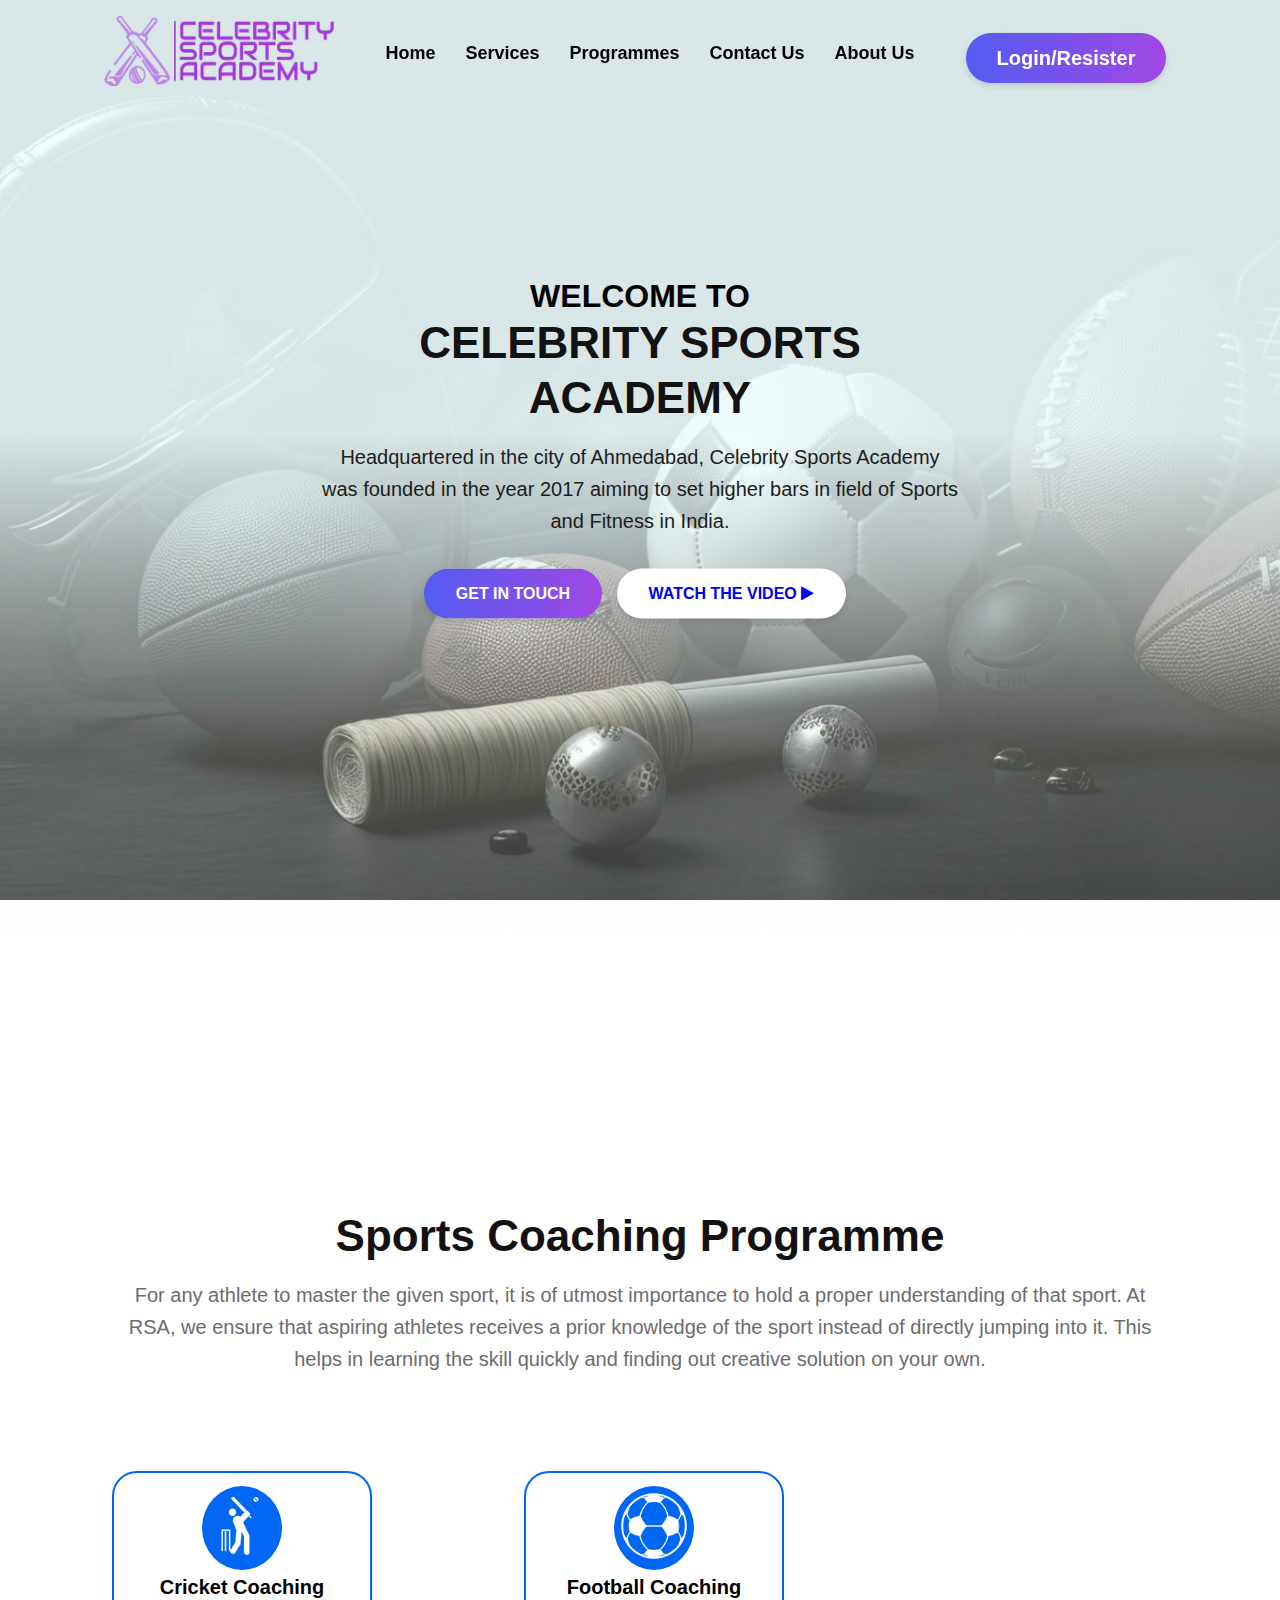
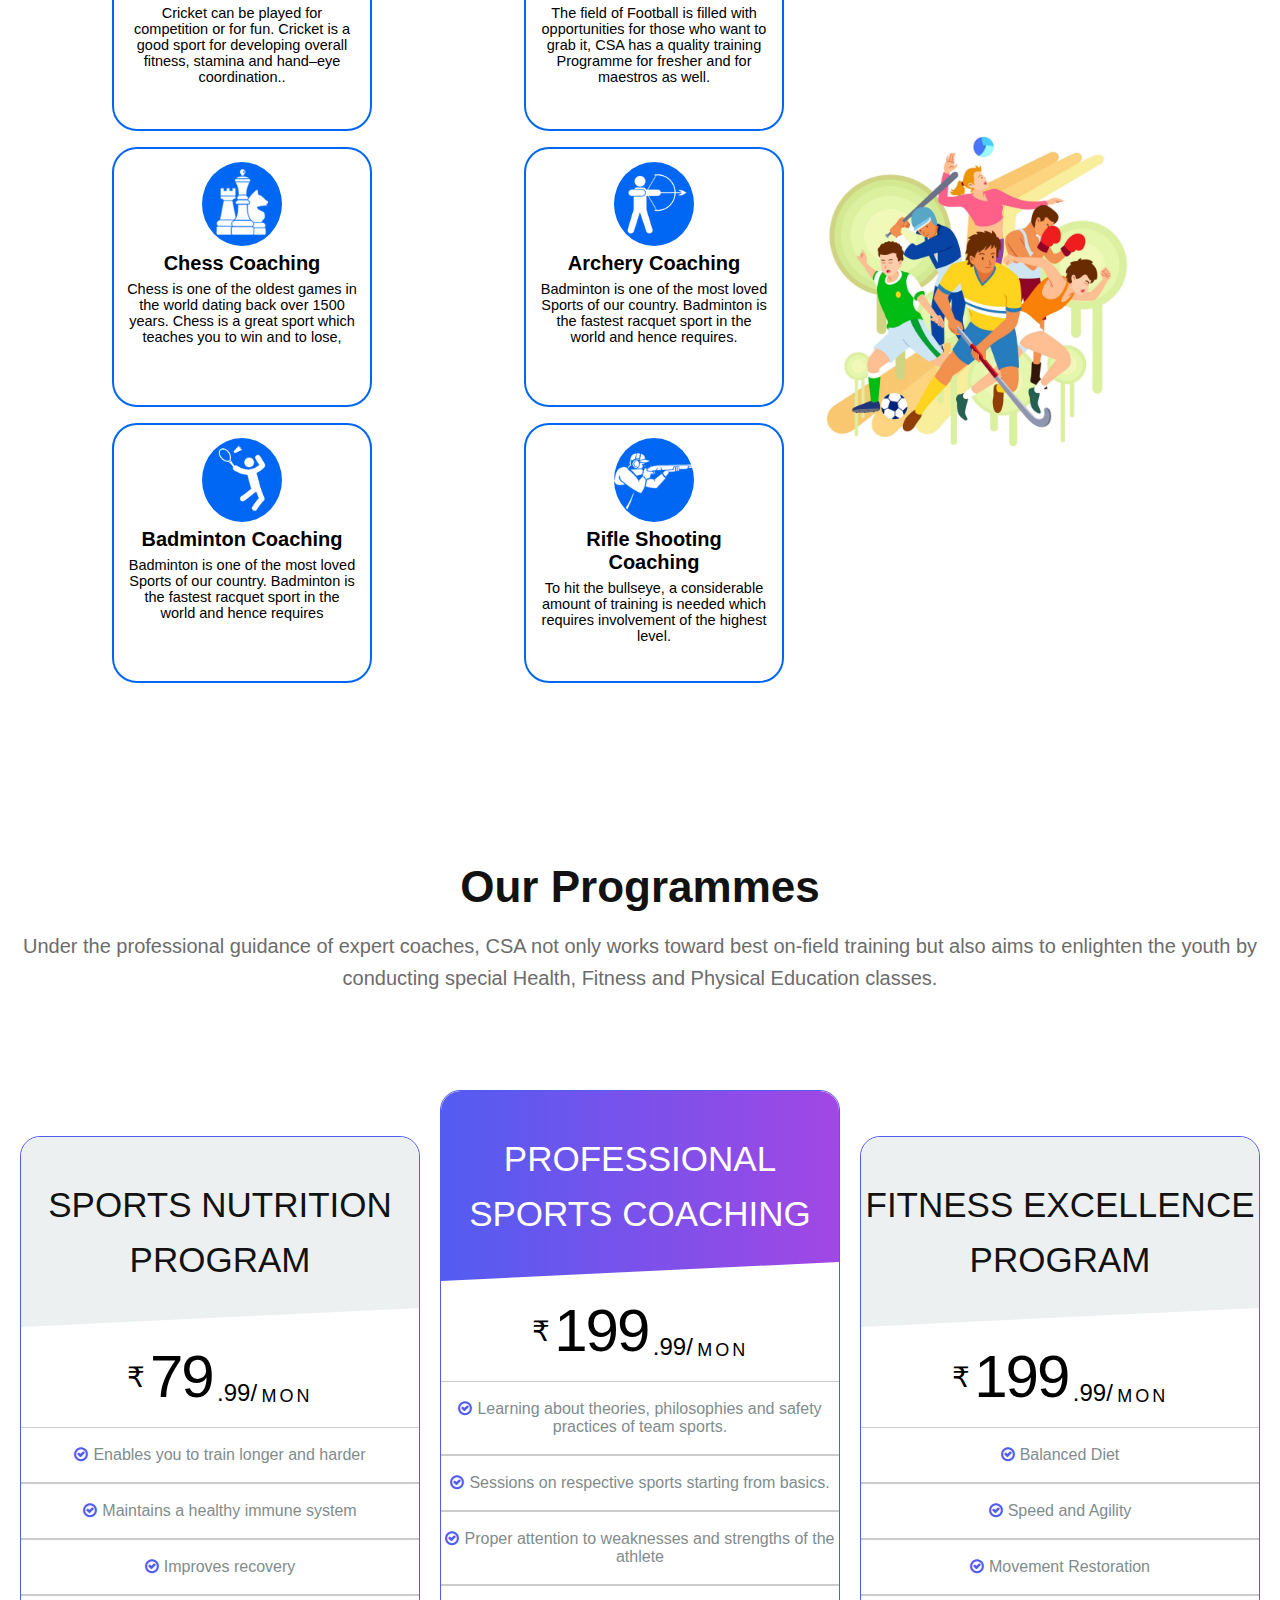
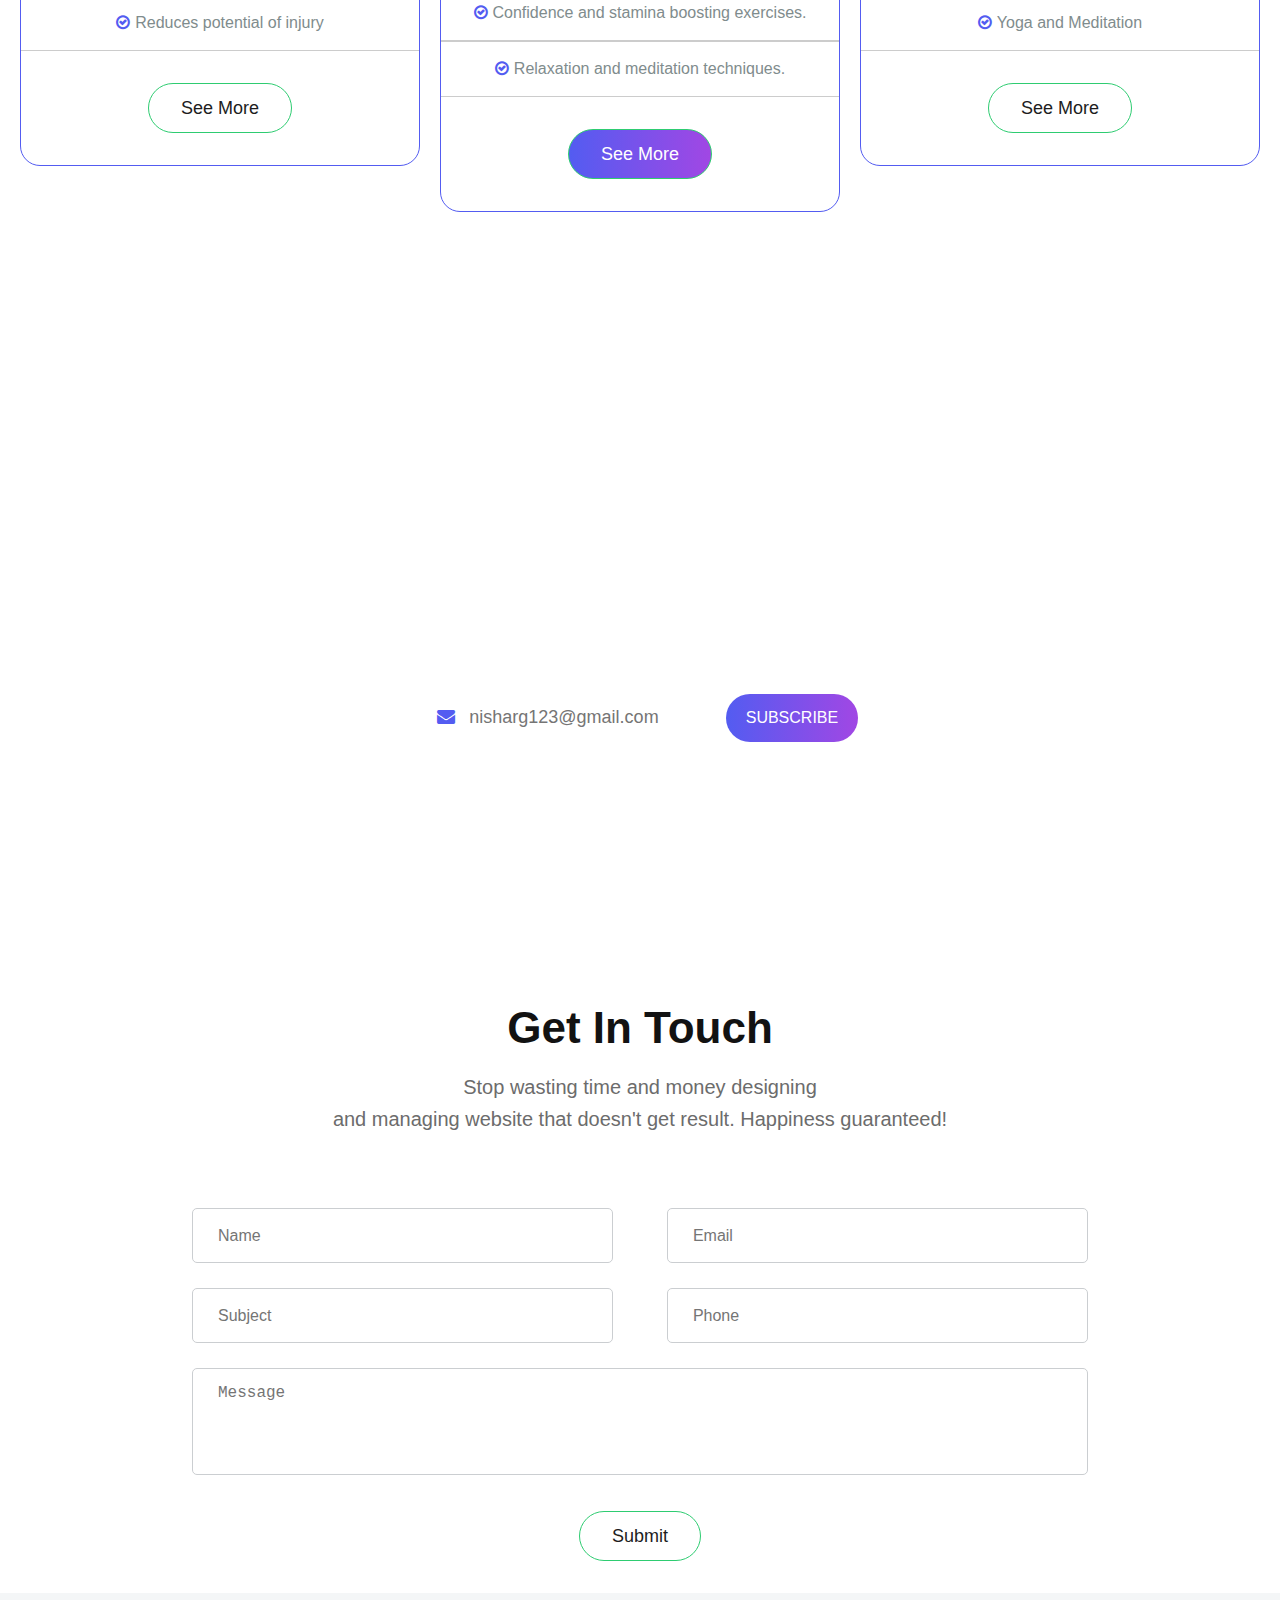
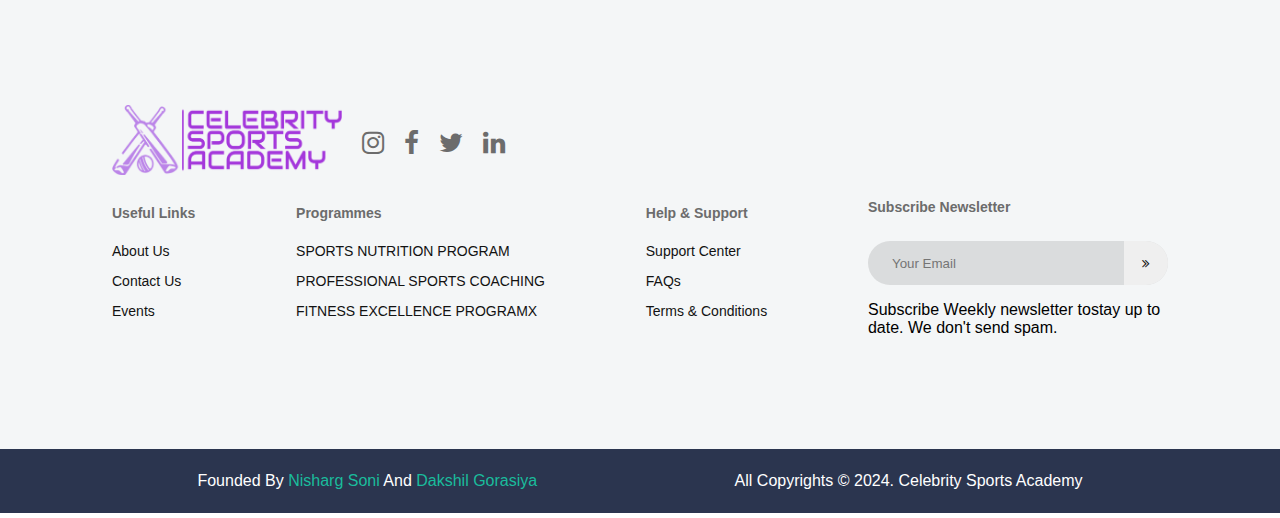
<file: index.html>
<!DOCTYPE html>
<html lang="en">

<head>
    <meta charset="UTF-8">
    <meta name="viewport" content="width=device-width, initial-scale=1.0">
    <title>CELEBRITY SPORTS ACADEMY- ALL DREAMS COMES REALITY</title>
    <link rel="stylesheet" href="https://maxcdn.bootstrapcdn.com/font-awesome/4.6.3/css/font-awesome.min.css">
    <link rel="stylesheet" href="index.css">
</head>

<body>
    <div class="mynav">
        <div class="nav">
            <a href="#" class="logo">
                <img src="images/celebrity-sports-academy-high-resolution-logo-transparent.png" alt="Logo">
            </a>
            <div class="navbar-toggler" type="button" id="bar">
                <span class="toggler-icon"></span>
                <span class="toggler-icon"></span>
                <span class="toggler-icon"></span>
            </div>
            <div class="menu-bar">
                <ul class="menu-items">
                    <li><a href="#home">Home</a></li>
                    <li><a href="services.html">Services</a></li>
                    <li><a href="#pricing">Programmes</a></li>
                    <li><a href="#contact">Contact Us</a></li>
                    <li><a href="about.html">About Us</a></li>
                </ul>
            </div>
            <!-- <div class="navbar-social">
                <span>Follow Us</span>
                <ul>
                    <li><a href="#"><i class="fa fa-instagram"></i></a></li>
                    <li><a href="#"><i class="fa fa-facebook" aria-hidden="true"></i></a></li>
                    <li><a href="#"><i class="fa fa-twitter"></i></a></li>
                    <li><a href="#"><i class="fa fa-linkedin"></i></a></li>
                </ul>
            </div>
        </div> -->
            <div class="login">
                <a href="login.html"><button id="lrbtn" class="">Login/Resister</button></a>
            </div>
        </div>


        <div class="back" id="home">
            <div class="overlay">
                <div class="hero-shape">
                    <img src="images/header-shape.svg" alt="">
                </div>
            </div>
        </div>

        <div class="hero-text">
            <h1>
                WELCOME TO </h1>
            <h3>CELEBRITY SPORTS ACADEMY</h3>
            <h6>
                Headquartered in the city of Ahmedabad, Celebrity Sports Academy was founded in the year 2017 aiming to
                set higher bars in field of Sports and Fitness in India.

            </h6>
            <ul class="header-btn">
                <li class="main-btn btn-one"><a href="#">GET IN TOUCH</a></li>
                <li class="main-btn btn-two"><a href="#">WATCH THE VIDEO <i class="fa fa-play"></i> </a></li>
            </ul>
        </div>
        <section id="wrapper">
            <section class="service offset" id="service">
                <h3>Sports Coaching Programme</h3>
                <h6>For any athlete to master the given sport, it is of utmost importance to hold a proper understanding
                    of that sport. At RSA, we ensure that aspiring athletes receives a prior knowledge of the sport
                    instead of directly jumping into it. This helps in learning the skill quickly and finding out
                    creative solution on your own.</h6>

                <div class="service-content">
                    <div class="box">
                        <!-- <div class="box-one"> -->
                        <div class="services">
                            <div class="service-icon">
                                <img src="images/services/cricket-icon.jpg" alt="">
                            </div>
                            <div class="service-title">Cricket Coaching</div>
                            <div class="text">
                                <p>Cricket can be played for competition or for fun. Cricket is a good sport for
                                    developing overall fitness, stamina and hand–eye coordination..</p>
                            </div>
                        </div>
                        <div class="services">
                            <div class="service-icon">
                                <img src="images/services/football-icon.jpg" alt="">
                            </div>
                            <div class="service-title">Football Coaching</div>
                            <div class="text">
                                <p>The field of Football is filled with opportunities for those who want to grab it, CSA
                                    has a quality training Programme for fresher and for maestros as well.</p>
                            </div>
                        </div>
                        <!-- </div> -->
                        <!-- <div class="box-one"> -->
                        <div class="services">
                            <div class="service-icon">
                                <img src="images/services/chess-icon.jpg" alt="">
                            </div>
                            <div class="service-title">Chess Coaching</div>
                            <div class="text">
                                <p>Chess is one of the oldest games in the world dating back over 1500 years. Chess is a
                                    great sport which teaches you to win and to lose,</p>
                            </div>
                        </div>
                        <div class="services">
                            <div class="service-icon">
                                <img src="images/services/archery-icon.jpg" alt="">
                            </div>
                            <div class="service-title">Archery Coaching</div>
                            <div class="text">
                                <p>Badminton is one of the most loved Sports of our country. Badminton is the fastest
                                    racquet sport in the world and hence requires.</p>
                            </div>
                        </div>
                        <div class="services">
                            <div class="service-icon">
                                <img src="images/services/badminton-icon.jpg" alt="">
                            </div>
                            <div class="service-title">Badminton Coaching</div>
                            <div class="text">
                                <p>Badminton is one of the most loved Sports of our country. Badminton is the fastest
                                    racquet sport in the world and hence requires</p>
                            </div>
                        </div>
                        <div class="services">
                            <div class="service-icon">
                                <img src="images/services/rifle-icon.jpg" alt="">
                            </div>
                            <div class="service-title">Rifle Shooting Coaching</div>
                            <div class="text">
                                <p>To hit the bullseye, a considerable amount of training is needed which requires
                                    involvement of the highest level.</p>
                            </div>
                        </div>
                        <!-- <div class="services">
                            <div class="service-icon">
                                <img src="images/services/martial-icon.jpg" alt="">
                            </div>
                            <div class="service-title">Martial Arts Coaching</div>
                            <div class="text">
                                <p>Martial arts has tremendous health benefits and can get you in the best shape of your
                                    life very quickly</p>
                            </div>
                        </div>
                        <div class="services">
                            <div class="service-icon">
                                <img src="images/services/carrom-icon.jpg" alt="">
                            </div>
                            <div class="service-title">Carrom Coaching</div>
                            <div class="text">
                                <p>Originating from India, carrom is now one of the best tabletop games of the world.
                                </p>
                            </div>
                        </div>
                        <div class="services">
                            <div class="service-icon">
                                <img src="images/services/skating-icon.jpg" alt="">
                            </div>
                            <div class="service-title">Skating Coaching</div>
                            <div class="text">
                                <p>Roller skating is a popular sport to get fitness levels up. CSA’s expert roller
                                    skating mentors have designed</p>
                            </div>
                        </div> -->
                        <!-- </div> -->
                    </div>
                    <div class="service-img">
                        <img src="images/services/servicesbg4.jpg" alt="">
                    </div>
                </div>

    </div>
    </section>

    <section class="pricing offset" id="pricing">
        <h3>Our Programmes</h3>
        <h6>Under the professional guidance of expert coaches, CSA not only works toward best on-field training but also
            aims to enlighten the youth by conducting special Health, Fitness and Physical Education classes.</h6>

        <div class="table">
            <div class="basic">
                <div class="b-head">
                    <h3>SPORTS NUTRITION PROGRAM</h3>
                </div>
                <div class="price">
                    <span class="sign">₹</span>
                    <span class="currency">79</span>
                    <span class="cent">.99/</span>
                    <span class="month">MON</span>

                </div>
                <ul>
                    <li><i class="fa fa-check-circle-o" aria-hidden="true"></i>Enables you to train longer and harder
                    </li>
                    <li><i class="fa fa-check-circle-o" aria-hidden="true"></i>Maintains a healthy immune system</li>
                    <li><i class="fa fa-check-circle-o" aria-hidden="true"></i>Improves recovery</li>
                    <li><i class="fa fa-check-circle-o" aria-hidden="true"></i>Reduces potential of injury</li>
                </ul>
                <ul class="see-btn">

                    <a href="#" class="main-btn btn-two">See More</a>

                </ul>
            </div>
            <div class="basic standard">
                <div class="b-head">
                    <h3>PROFESSIONAL SPORTS COACHING</h3>
                </div>
                <div class="price">
                    <span class="sign">₹</span>
                    <span class="currency">199</span>
                    <span class="cent">.99/</span>
                    <span class="month">MON</span>

                </div>
                <ul>
                    <li><i class="fa fa-check-circle-o" aria-hidden="true"></i>Learning about theories, philosophies and
                        safety practices of team sports.</li>
                    <li><i class="fa fa-check-circle-o" aria-hidden="true"></i>Sessions on respective sports starting
                        from basics.</li>
                    <li><i class="fa fa-check-circle-o" aria-hidden="true"></i>Proper attention to weaknesses and
                        strengths of the athlete</li>
                    <li><i class="fa fa-check-circle-o" aria-hidden="true"></i>Confidence and stamina boosting
                        exercises.</li>
                    <li><i class="fa fa-check-circle-o" aria-hidden="true"></i>Relaxation and meditation techniques.
                    </li>
                </ul>
                <ul class="see-btn">

                    <a href="#" class="main-btn btn-two">See More</a>

                </ul>
            </div>
            <div class="basic">
                <div class="b-head">
                    <h3>FITNESS EXCELLENCE PROGRAM</h3>
                </div>
                <div class="price">
                    <span class="sign">₹</span>
                    <span class="currency">199</span>
                    <span class="cent">.99/</span>
                    <span class="month">MON</span>

                </div>
                <ul>
                    <li><i class="fa fa-check-circle-o" aria-hidden="true"></i>Balanced Diet</li>
                    <li><i class="fa fa-check-circle-o" aria-hidden="true"></i>Speed and Agility</li>
                    <li><i class="fa fa-check-circle-o" aria-hidden="true"></i>Movement Restoration</li>
                    <li><i class="fa fa-check-circle-o" aria-hidden="true"></i>Yoga and Meditation</li>
                </ul>
                <ul class="see-btn">

                    <a href="#" class="main-btn btn-two">See More</a>

                </ul>
            </div>
        </div>

    </section>
    <section class="callToAct">
        <div class="parallax">
            <div class="call-content">
                <h3 class="call-title">Curious to Learn More? Stay Tuned</h3>
                <p class="text">
                    You let us know whenever you want us to update anything or think something can be optimised
                </p>
                <div class="call-news">
                    <i class="fa fa-envelope"></i>
                    <input type="email" name="" id="" placeholder="nisharg123@gmail.com">
                    <button type="submit">SUBSCRIBE</button>
                </div>
            </div>
        </div>
    </section>
    <section class="contact offset" id="contact">
        <h3>Get In Touch</h3>
        <h6>Stop wasting time and money designing <br> and managing website that doesn't get result. Happiness
            guaranteed!</h6>
        <div class="form">
            <div class="first-row">
                <input type="text" placeholder="Name">
                <input type="email" placeholder="Email">
            </div>
            <div class="first-row">
                <input type="text" placeholder="Subject">
                <input type="text" placeholder="Phone">
            </div>
            <textarea name="" id="" cols="30" rows="5" placeholder="Message"></textarea>
            <ul class="see-btn">

                <a href="#" class="main-btn btn-two">Submit</a>

            </ul>
        </div>
    </section>
    </section>
    <footer>
        <div class="row-one">
            <a href="#" class="logo">
                <img src="images/celebrity-sports-academy-high-resolution-logo-transparent.png" alt="Logo">
            </a>
            <ul>
                <li><a href="#"><i class="fa fa-instagram"></i></a></li>
                <li><a href="#"><i class="fa fa-facebook" aria-hidden="true"></i></a></li>
                <li><a href="#"><i class="fa fa-twitter"></i></a></li>
                <li><a href="#"><i class="fa fa-linkedin"></i></a></li>
            </ul>
        </div>
        <div class="second-row">
            <div class="first-column">
                <h6 class="footer-title">Useful Links</h6>
                <ul>
                    <li><a href="#">About Us</a></li>
                    <li><a href="#">Contact Us</a></li>
                    <li><a href="#">Events</a></li>
                </ul>
            </div>
            <div class="first-column">
                <h6 class="footer-title">Programmes</h6>
                <ul>
                    <li><a href="#">SPORTS NUTRITION PROGRAM</a></li>
                    <li><a href="#">PROFESSIONAL SPORTS COACHING</a></li>
                    <li><a href="#">FITNESS EXCELLENCE PROGRAMX
                        </a></li>
                </ul>
            </div>
            <div class="first-column">
                <h6 class="footer-title">Help & Support</h6>
                <ul>
                    <li><a href="#">Support Center</a></li>
                    <li><a href="#">FAQs</a></li>
                    <li><a href="#">Terms & Conditions</a></li>
                </ul>
            </div>

            <div class="first-column">
                <h6 class="footer-title">Subscribe Newsletter</h6>
                <div class="newsletter">
                    <input type="email" placeholder="Your Email">
                    <button type="submit">
                        <i class="fa fa-angle-double-right"></i>
                    </button>
                </div>
                <p class="text">
                    Subscribe Weekly newsletter tostay up to date. We don't send spam.
                </p>


            </div>
        </div>
    </footer>
    <div class="copyright">
        <p>Founded By <a href="#"> Nisharg Soni </a>And<a href="#"> Dakshil Gorasiya</a> </p>
        <p> All Copyrights © 2024. Celebrity Sports Academy</p>
    </div>
    <script src="https://code.jquery.com/jquery-3.7.0.min.js"
        integrity="sha256-2Pmvv0kuTBOenSvLm6bvfBSSHrUJ+3A7x6P5Ebd07/g=" crossorigin="anonymous"></script>
    <script src="index.js"></script>
</body>

</html>
</file>
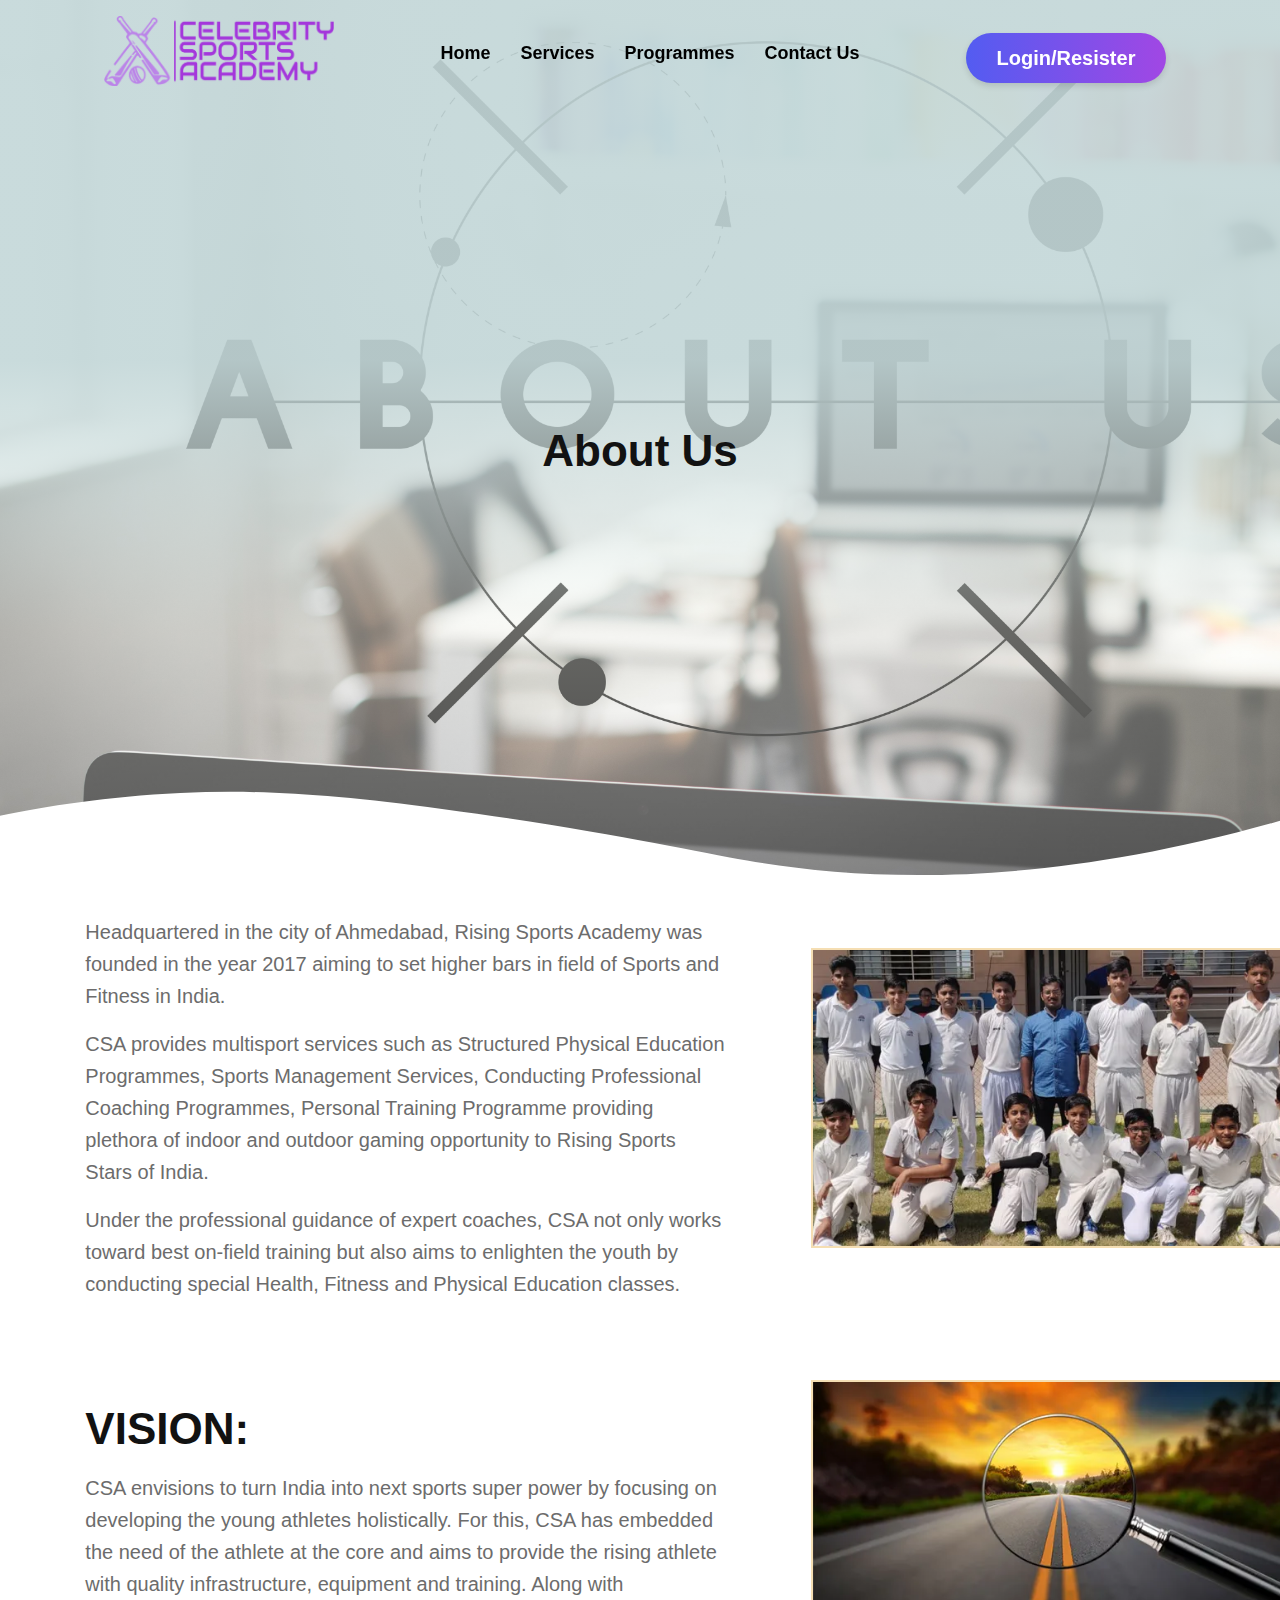
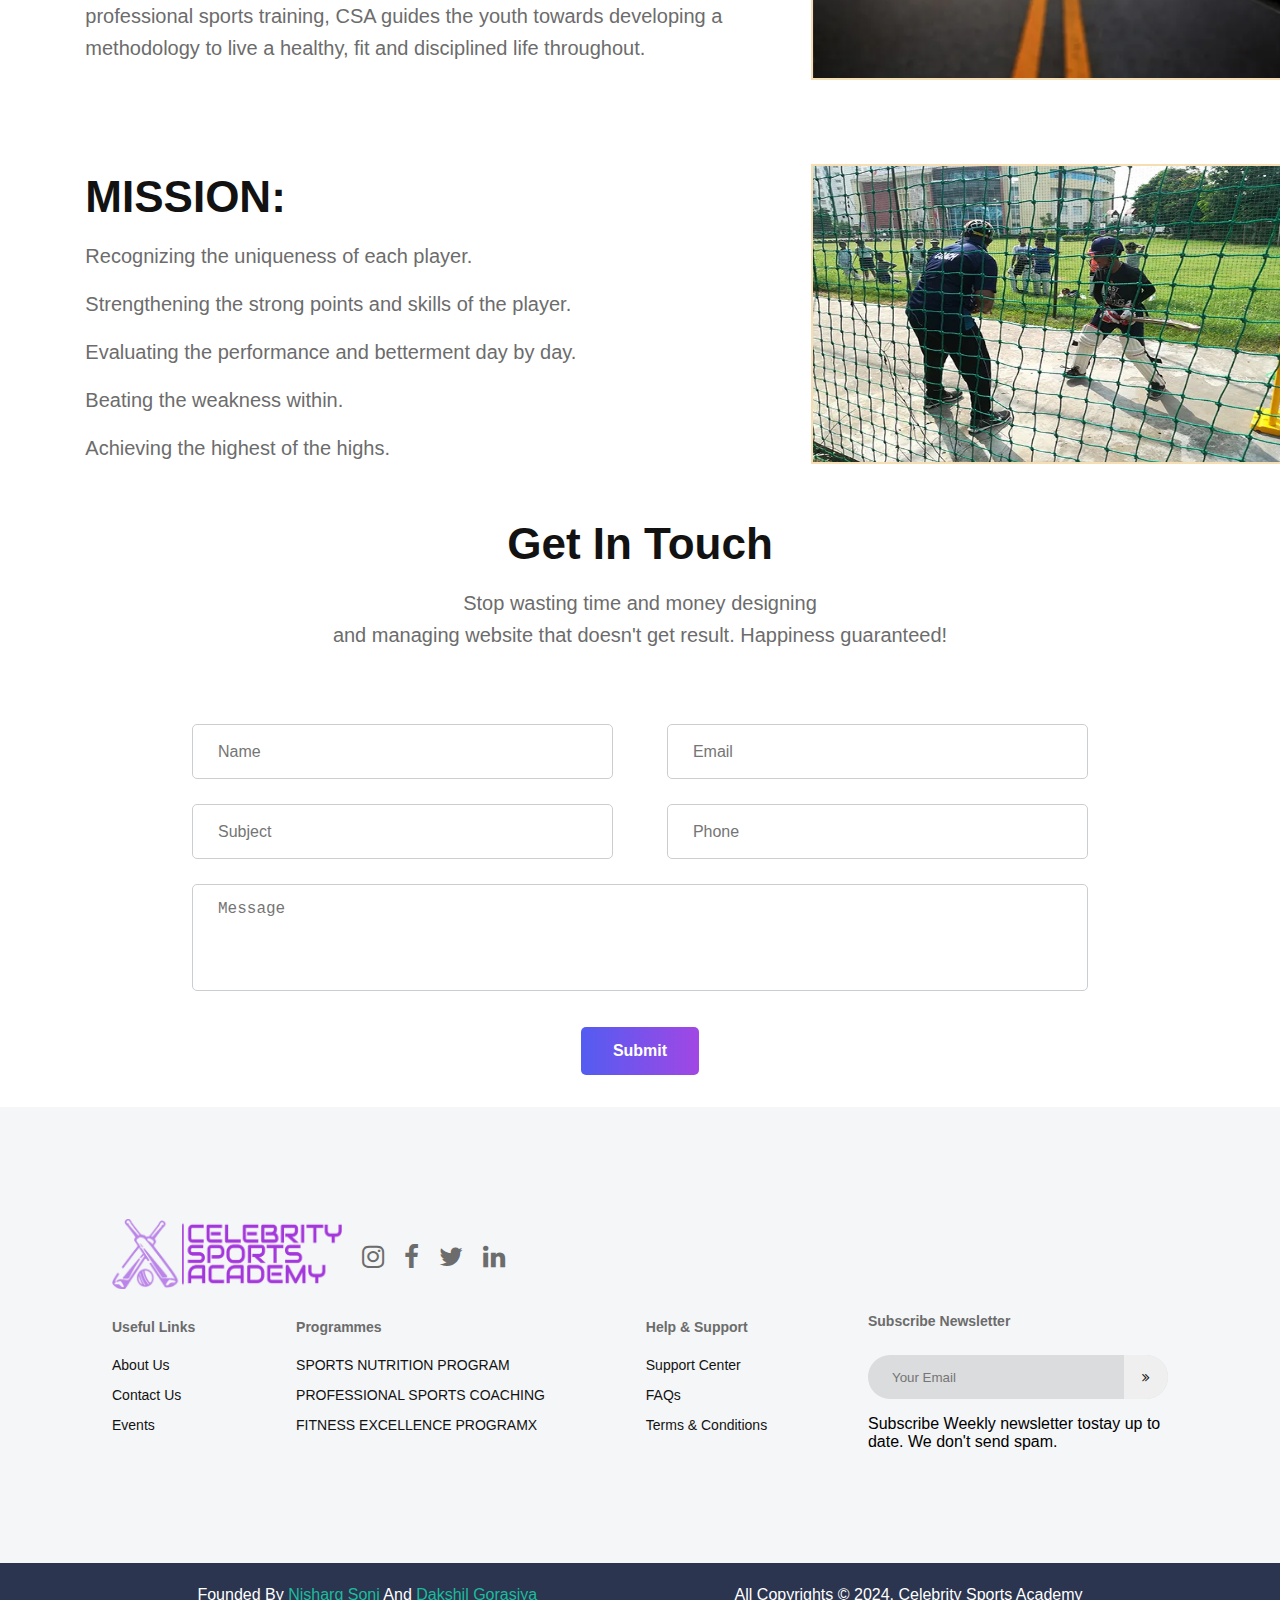
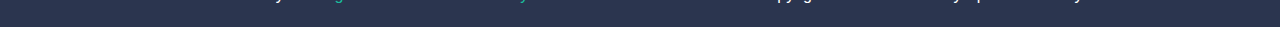
<file: about.html>
<!DOCTYPE html>
<html lang="en">

<head>
    <meta charset="UTF-8">
    <meta name="viewport" content="width=device-width, initial-scale=1.0">
    <title>CELEBRITY SPORTS ACADEMY- ALL DREAMS COMES REALITY</title>
    <link rel="stylesheet" href="https://maxcdn.bootstrapcdn.com/font-awesome/4.6.3/css/font-awesome.min.css">
    <link rel="stylesheet" href="about.css">
</head>

<body>
    <div class="mynav">
        <div class="nav">
            <a href="#" class="logo">
                <img src="images/celebrity-sports-academy-high-resolution-logo-transparent.png" alt="Logo">
            </a>
            <div class="navbar-toggler" type="button" id="bar">
                <span class="toggler-icon"></span>
                <span class="toggler-icon"></span>
                <span class="toggler-icon"></span>
            </div>
            <div class="menu-bar">
                <ul class="menu-items">
                    <li><a href="#home">Home</a></li>
                    <li><a href="#service">Services</a></li>
                    <li><a href="#pricing">Programmes</a></li>
                    <li><a href="#contact">Contact Us</a></li>
                </ul>
            </div>
            <!-- <div class="navbar-social">
                <span>Follow Us</span>
                <ul>
                    <li><a href="#"><i class="fa fa-instagram"></i></a></li>
                    <li><a href="#"><i class="fa fa-facebook" aria-hidden="true"></i></a></li>
                    <li><a href="#"><i class="fa fa-twitter"></i></a></li>
                    <li><a href="#"><i class="fa fa-linkedin"></i></a></li>
                </ul>
            </div>
        </div> -->
            <div class="login">
                <button id="lrbtn" class="">Login/Resister</button>
            </div>
        </div>


        <div class="back" id="home">
            <div class="overlay">
                <div class="hero-shape">
                    <img src="images/header-shape.svg" alt="">
                </div>
            </div>
        </div>

        <div class="hero-text">
            <!-- <h1>
                Services Offered By </h1> -->
            <h3>About Us</h3>
            <!-- <h6>
        

            </h6> -->
            <!-- <ul class="header-btn">
                <li class="main-btn btn-one"><a href="#">GET IN TOUCH</a></li>
                <li class="main-btn btn-two"><a href="#">WATCH THE VIDEO <i class="fa fa-play"></i> </a></li>
            </ul> -->
        </div>

        <section class="about">
            <div class="content">
                <h6>Headquartered in the city of Ahmedabad, Rising Sports Academy was founded in the year 2017 aiming to
                    set higher bars in field of Sports and Fitness in India.
                </h6>
                <h6>
                    CSA provides multisport services such as Structured Physical Education Programmes, Sports Management
                    Services, Conducting Professional Coaching Programmes, Personal Training Programme providing
                    plethora of indoor and outdoor gaming opportunity to Rising Sports Stars of India.
                </h6>
                <h6>
                    Under the professional guidance of expert coaches, CSA not only works toward best on-field training
                    but also aims to enlighten the youth by conducting special Health, Fitness and Physical Education
                    classes. </h6>
            </div>
            <div class="img">
                <img src="images/aboutus/CSAImg.webp" alt="">
            </div>
        </section>
        <section class="about">
            <div class="content">
                <h3>VISION: </h3>
                <h6>CSA envisions to turn India into next sports super power by focusing on developing the young
                    athletes holistically. For this, CSA has embedded the need of the athlete at the core and aims to
                    provide the rising athlete with quality infrastructure, equipment and training. Along with
                    professional sports training, CSA guides the youth towards developing a methodology to live a
                    healthy, fit and disciplined life throughout.
                </h6>
            </div>
            <div class="img">
                <img src="images/aboutus/vision-new.webp" alt="">
            </div>

        </section>

        <section class="about">

            <div class="content">
                <h3>MISSION:</h3>
                <ul>
                    <li>
                        <h6>Recognizing the uniqueness of each player.</h6>
                    </li>
                    <li>
                        <h6>Strengthening the strong points and skills of the player.</h6>
                    </li>
                    <li>
                        <h6>Evaluating the performance and betterment day by day.</h6>
                    </li>
                    <li>
                        <h6>Beating the weakness within.</h6>
                    </li>
                    <li>
                        <h6>Achieving the highest of the highs.</h6>
                    </li>
                </ul>
            </div>
            <div class="img">
                <img src="images/aboutus/mission.webp" alt="">
            </div>

        </section>


        <section class="contact offset" id="contact">
            <h3>Get In Touch</h3>
            <h6>Stop wasting time and money designing <br> and managing website that doesn't get result. Happiness
                guaranteed!</h6>
            <div class="form">
                <div class="first-row">
                    <input type="text" placeholder="Name">
                    <input type="email" placeholder="Email">
                </div>
                <div class="first-row">
                    <input type="text" placeholder="Subject">
                    <input type="text" placeholder="Phone">
                </div>
                <textarea name="" id="" cols="30" rows="5" placeholder="Message"></textarea>
                <ul class="see-btn">

                    <a href="#" class="main-btn btn-two">Submit</a>

                </ul>
            </div>
        </section>


        <footer>
            <div class="row-one">
                <a href="#" class="logo">
                    <img src="images/celebrity-sports-academy-high-resolution-logo-transparent.png" alt="Logo">
                </a>
                <ul>
                    <li><a href="#"><i class="fa fa-instagram"></i></a></li>
                    <li><a href="#"><i class="fa fa-facebook" aria-hidden="true"></i></a></li>
                    <li><a href="#"><i class="fa fa-twitter"></i></a></li>
                    <li><a href="#"><i class="fa fa-linkedin"></i></a></li>
                </ul>
            </div>
            <div class="second-row">
                <div class="first-column">
                    <h6 class="footer-title">Useful Links</h6>
                    <ul>
                        <li><a href="#">About Us</a></li>
                        <li><a href="#">Contact Us</a></li>
                        <li><a href="#">Events</a></li>
                    </ul>
                </div>
                <div class="first-column">
                    <h6 class="footer-title">Programmes</h6>
                    <ul>
                        <li><a href="#">SPORTS NUTRITION PROGRAM</a></li>
                        <li><a href="#">PROFESSIONAL SPORTS COACHING</a></li>
                        <li><a href="#">FITNESS EXCELLENCE PROGRAMX
                            </a></li>
                    </ul>
                </div>
                <div class="first-column">
                    <h6 class="footer-title">Help & Support</h6>
                    <ul>
                        <li><a href="#">Support Center</a></li>
                        <li><a href="#">FAQs</a></li>
                        <li><a href="#">Terms & Conditions</a></li>
                    </ul>
                </div>

                <div class="first-column">
                    <h6 class="footer-title">Subscribe Newsletter</h6>
                    <div class="newsletter">
                        <input type="email" placeholder="Your Email">
                        <button type="submit">
                            <i class="fa fa-angle-double-right"></i>
                        </button>
                    </div>
                    <p class="text">
                        Subscribe Weekly newsletter tostay up to date. We don't send spam.
                    </p>


                </div>
            </div>
        </footer>
        <div class="copyright">
            <p>Founded By <a href="#"> Nisharg Soni </a>And<a href="#"> Dakshil Gorasiya</a> </p>
            <p> All Copyrights © 2024. Celebrity Sports Academy</p>
        </div>
        <script src="https://code.jquery.com/jquery-3.7.0.min.js"
            integrity="sha256-2Pmvv0kuTBOenSvLm6bvfBSSHrUJ+3A7x6P5Ebd07/g=" crossorigin="anonymous"></script>
        <script src="index.js"></script>
</body>

</html>
</file>
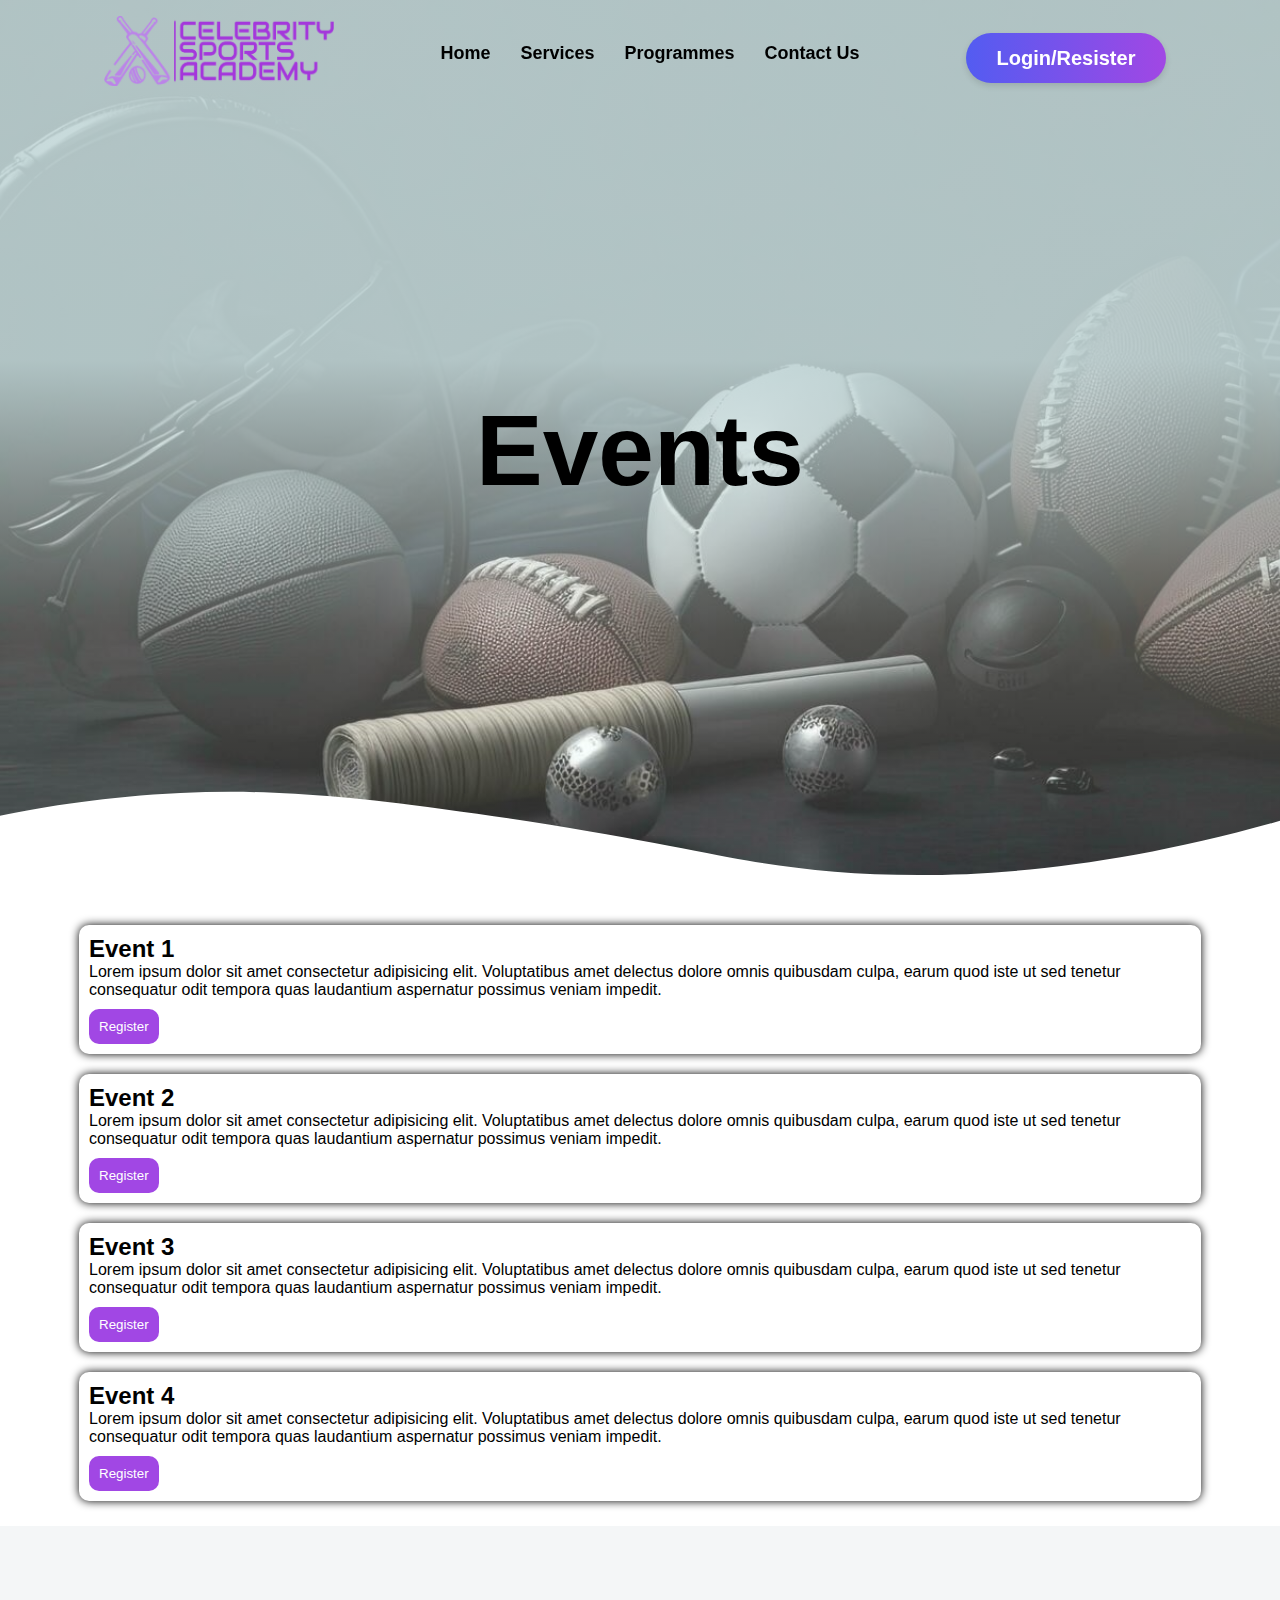
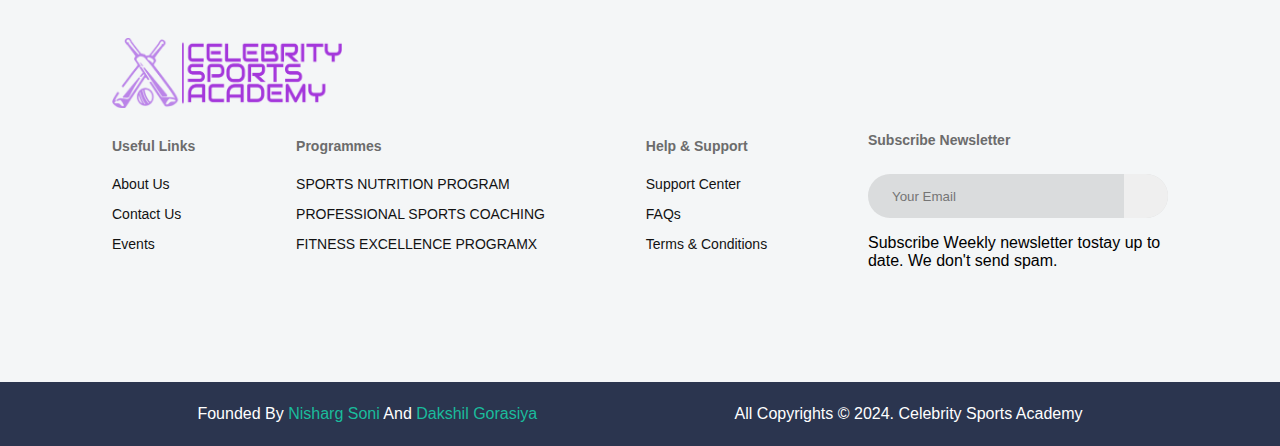
<file: event.html>
<!DOCTYPE html>
<html lang="en">

<head>
    <meta charset="UTF-8">
    <meta name="viewport" content="width=device-width, initial-scale=1.0">
    <title>Document</title>
    <link rel="stylesheet" href="event.css">
</head>

<body>
    <div class="mynav">
        <div class="nav">
            <a href="#" class="logo">
                <img src="images/celebrity-sports-academy-high-resolution-logo-transparent.png" alt="Logo">
            </a>
            <div class="navbar-toggler" type="button" id="bar">
                <span class="toggler-icon"></span>
                <span class="toggler-icon"></span>
                <span class="toggler-icon"></span>
            </div>
            <div class="menu-bar">
                <ul class="menu-items">
                    <li><a href="index.html">Home</a></li>
                    <li><a href="#service">Services</a></li>
                    <li><a href="#pricing">Programmes</a></li>
                    <li><a href="#contact">Contact Us</a></li>
                </ul>
            </div>
            <!-- <div class="navbar-social">
                <span>Follow Us</span>
                <ul>
                    <li><a href="#"><i class="fa fa-instagram"></i></a></li>
                    <li><a href="#"><i class="fa fa-facebook" aria-hidden="true"></i></a></li>
                    <li><a href="#"><i class="fa fa-twitter"></i></a></li>
                    <li><a href="#"><i class="fa fa-linkedin"></i></a></li>
                </ul>
            </div>
        </div> -->
            <div class="login">
                <a href="login.html"><button id="lrbtn" class="">Login/Resister</button></a>
            </div>
        </div>


        <div class="back" id="home">
            <div class="overlay">
                <div class="hero-shape">
                    <img src="images/header-shape.svg" alt="">
                </div>
            </div>
        </div>

        <div class="hero-text">
            <h1 style="font-size: 100px;">Events </h1>
        </div>



    </div>

    <section id="eventBox">
        <div class="event">
            <div class="event-text">
                <h2>Event 1</h2>
                <p>Lorem ipsum dolor sit amet consectetur adipisicing elit. Voluptatibus amet delectus dolore omnis quibusdam culpa, earum quod iste ut sed tenetur consequatur odit tempora quas laudantium aspernatur possimus veniam impedit.</p>
                <button>Register</button>
            </div>
        </div>
        <div class="event">
            <div class="event-text">
                <h2>Event 2</h2>
                <p>Lorem ipsum dolor sit amet consectetur adipisicing elit. Voluptatibus amet delectus dolore omnis quibusdam culpa, earum quod iste ut sed tenetur consequatur odit tempora quas laudantium aspernatur possimus veniam impedit.</p>
                <button>Register</button>
            </div>
        </div>
        <div class="event">
            <div class="event-text">
                <h2>Event 3</h2>
                <p>Lorem ipsum dolor sit amet consectetur adipisicing elit. Voluptatibus amet delectus dolore omnis quibusdam culpa, earum quod iste ut sed tenetur consequatur odit tempora quas laudantium aspernatur possimus veniam impedit.</p>
                <button>Register</button>
            </div>
        </div>
        <div class="event">
            <div class="event-text">
                <h2>Event 4</h2>
                <p>Lorem ipsum dolor sit amet consectetur adipisicing elit. Voluptatibus amet delectus dolore omnis quibusdam culpa, earum quod iste ut sed tenetur consequatur odit tempora quas laudantium aspernatur possimus veniam impedit.</p>
                <button>Register</button>
            </div>
        </div>
        
    </section>



    <footer>
        <div class="row-one">
            <a href="#" class="logo">
                <img src="images/celebrity-sports-academy-high-resolution-logo-transparent.png" alt="Logo">
            </a>
            <ul>
                <li><a href="#"><i class="fa fa-instagram"></i></a></li>
                <li><a href="#"><i class="fa fa-facebook" aria-hidden="true"></i></a></li>
                <li><a href="#"><i class="fa fa-twitter"></i></a></li>
                <li><a href="#"><i class="fa fa-linkedin"></i></a></li>
            </ul>
        </div>
        <div class="second-row">
            <div class="first-column">
                <h6 class="footer-title">Useful Links</h6>
                <ul>
                    <li><a href="#">About Us</a></li>
                    <li><a href="#">Contact Us</a></li>
                    <li><a href="#">Events</a></li>
                </ul>
            </div>
            <div class="first-column">
                <h6 class="footer-title">Programmes</h6>
                <ul>
                    <li><a href="#">SPORTS NUTRITION PROGRAM</a></li>
                    <li><a href="#">PROFESSIONAL SPORTS COACHING</a></li>
                    <li><a href="#">FITNESS EXCELLENCE PROGRAMX
                        </a></li>
                </ul>
            </div>
            <div class="first-column">
                <h6 class="footer-title">Help & Support</h6>
                <ul>
                    <li><a href="#">Support Center</a></li>
                    <li><a href="#">FAQs</a></li>
                    <li><a href="#">Terms & Conditions</a></li>
                </ul>
            </div>

            <div class="first-column">
                <h6 class="footer-title">Subscribe Newsletter</h6>
                <div class="newsletter">
                    <input type="email" placeholder="Your Email">
                    <button type="submit">
                        <i class="fa fa-angle-double-right"></i>
                    </button>
                </div>
                <p class="text">
                    Subscribe Weekly newsletter tostay up to date. We don't send spam.
                </p>


            </div>
        </div>
    </footer>
    <div class="copyright">
        <p>Founded By <a href="#"> Nisharg Soni </a>And<a href="#"> Dakshil Gorasiya</a> </p>
        <p> All Copyrights © 2024. Celebrity Sports Academy</p>
    </div>
    <script src="index.js"></script>
</body>

</html>
</file>
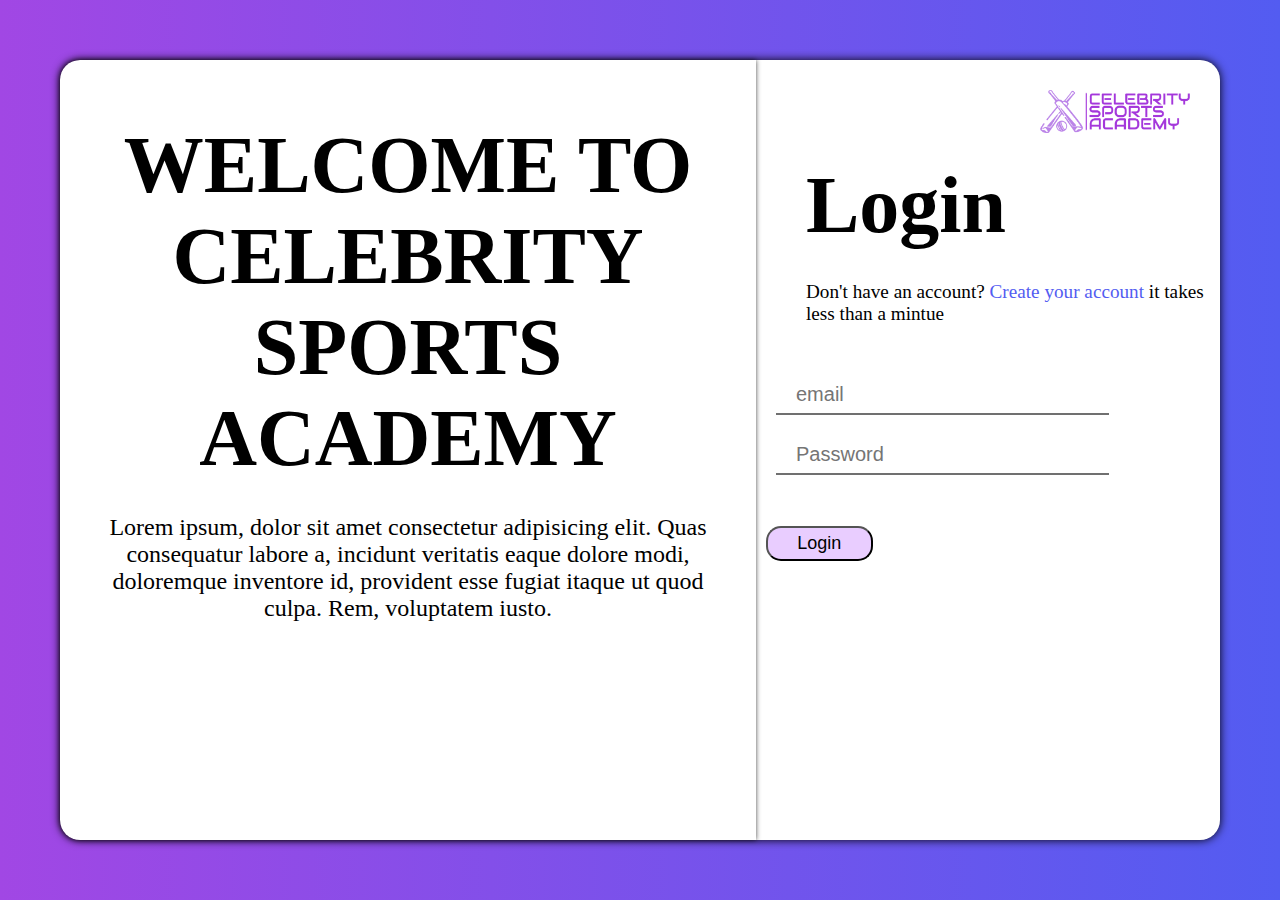
<file: login.html>
<!DOCTYPE html>
<html lang="en">

<head>
    <meta charset="UTF-8">
    <meta name="viewport" content="width=device-width, initial-scale=1.0">
    <title>Login</title>
    <link rel="stylesheet" href="login.css">
</head>

<body>
    <div id="container">
        <div id="box">
            <div id="img-left-box">
                Lorem ipsum dolor sit amet consectetur adipisicing elit. Corporis expedita odit totam veritatis officia
                quasi nobis ipsa ut placeat libero. Dolores aut modi placeat facere natus. Rerum magni veritatis
                dolorum.
            </div>
            <div id="left-box">
                <h3>WELCOME TO CELEBRITY SPORTS ACADEMY</h3>
                <p>Lorem ipsum, dolor sit amet consectetur adipisicing elit. Quas consequatur labore a, incidunt
                    veritatis eaque dolore modi, doloremque inventore id, provident esse fugiat itaque ut quod culpa.
                    Rem, voluptatem iusto.</p>
            </div>

            <div id="right-box">
                <img src="./images/celebrity-sports-academy-high-resolution-logo-transparent.png" alt="logo">
                <h1 id="login-header">Login</h1>
                <p id="signup-p">Don't have an account? <a id="signup link" href="./registration.html">Create your
                        account</a> it takes
                    less than a mintue</p>
                <div id="input-box">
                    <form action="login.html" id="inputForm">
                        <input type="text" name="email" class="input" placeholder="email">
                        <input type="password" name="password" class="input" placeholder="Password">
                        <button id="login-btn" class="btn">Login</button>
                    </form>
                </div>
            </div>
        </div>
    </div>
    <script src="login.js"></script>
</body>

</html>
</file>
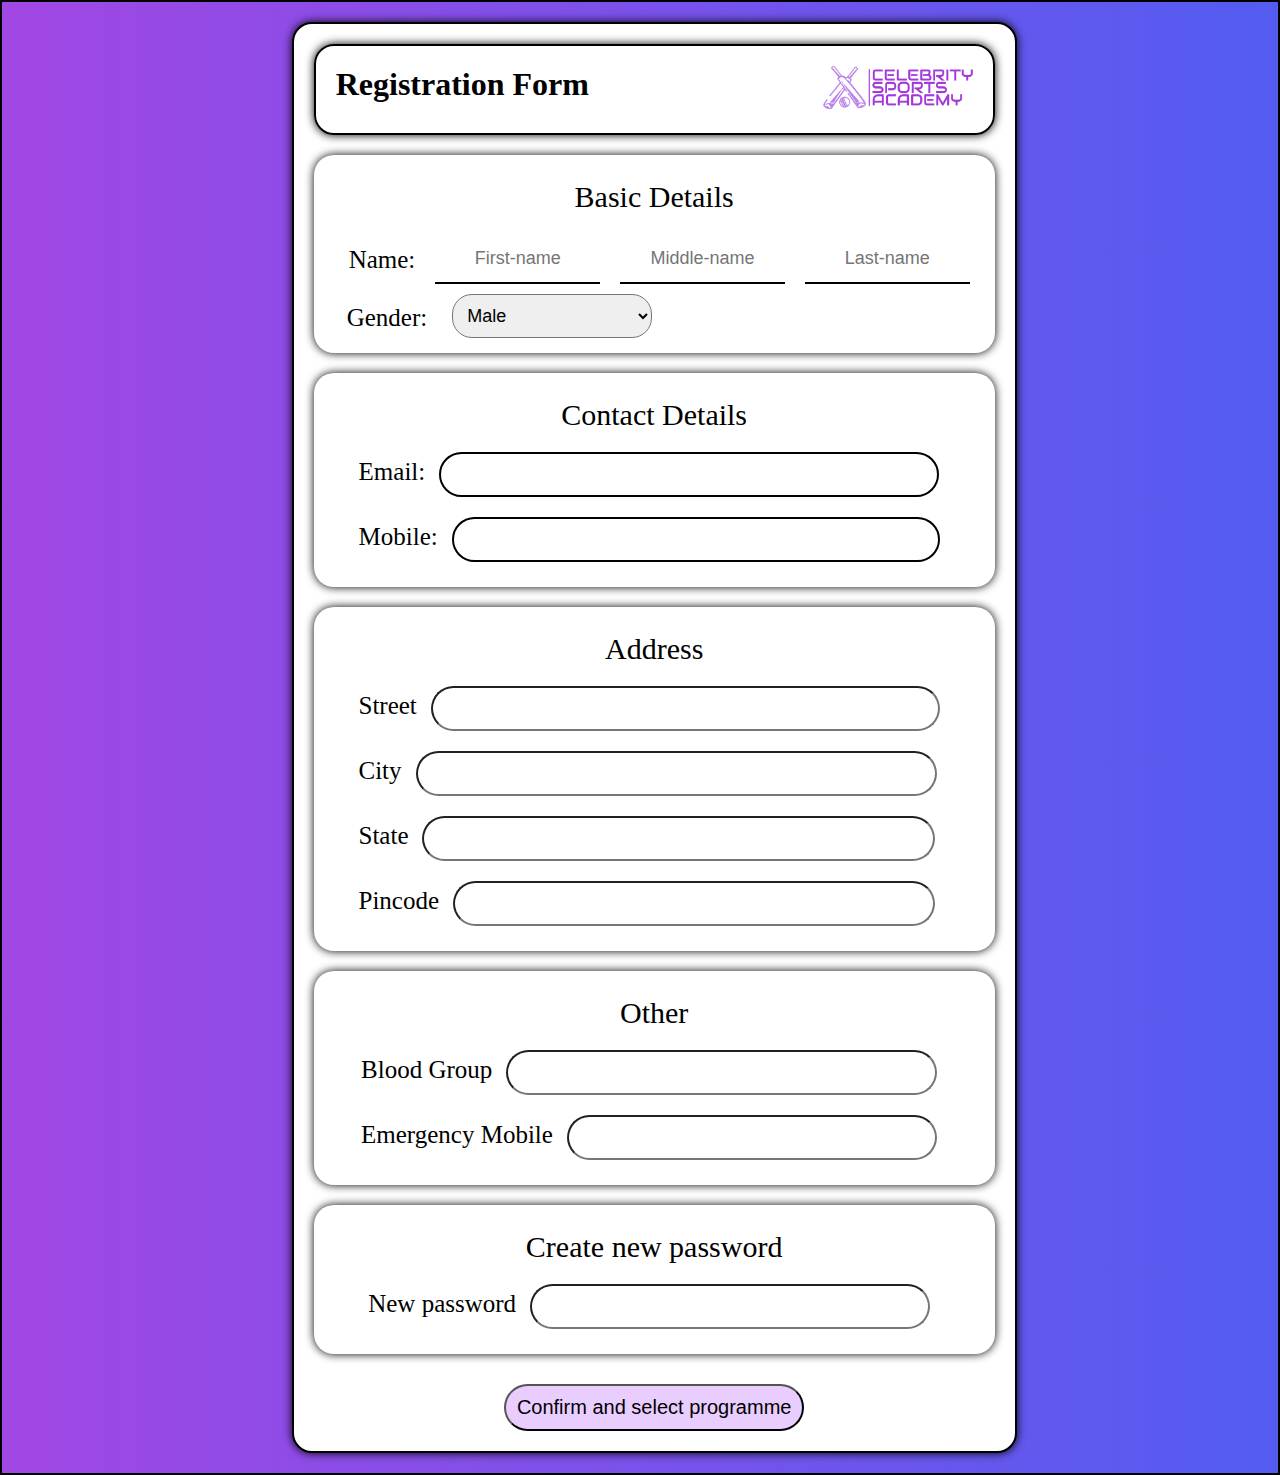
<file: registration.html>
<!DOCTYPE html>
<html lang="en">

<head>
    <meta charset="UTF-8">
    <meta name="viewport" content="width=device-width, initial-scale=1.0">
    <title>Sign Up</title>
    <link rel="stylesheet" href="registration.css">
</head>

<body>
    <div id="container">
        <form action="registration.html" id="form">

            <div id="box">

                <div id="registration">
                    <h1>Registration Form</h1>
                    <div id="img-logo">
                        <img src="./images/celebrity-sports-academy-high-resolution-logo-transparent.png" alt="logo">
                    </div>
                </div>

                <div id="basic-details">
                    <p>Basic Details</p>

                    <div id="name">
                        <p>Name:</p>
                        <input type="text" name="fname" id="fname-input" placeholder="First-name">
                        <input type="text" name="mname" id="mname-input" placeholder="Middle-name">
                        <input type="text" name="lname" id="lname-input" placeholder="Last-name">
                    </div>

                    <div id="gender">
                        <h6>Gender: </h6>
                        <select name="" id="gender-input">
                            <option value="male" selected>Male</option>
                            <option value="female">Female</option>
                        </select>
                    </div>
                </div>


                <div id="contact">
                    <p>Contact Details</p>

                    <div class="input">

                        <div id="email">
                            <label for="email-input">Email:</label>
                            <input type="email" name="email" id="email-input">
                        </div>

                        <div id="mobile">
                            <label for="mobile-input">Mobile:</label>
                            <input type="text" name="mobile" id="mobile-input">
                        </div>

                    </div>

                </div>

                <div id="address">
                    <p>Address</p>
                    <div class="input">

                        <div id="street">
                            <label for="street-input">Street</label>
                            <input type="text" name="street" id="street-input">
                        </div>

                        <div id="city">
                            <label for="city-input">City</label>
                            <input type="text" name="city" id="city-input">
                        </div>

                        <div id="state">
                            <label for="state-input">State</label>
                            <input type="text" name="state" id="state-input">
                        </div>

                        <div id="pincode">
                            <label for="pincode-input">Pincode</label>
                            <input type="text" name="pincode" id="pincode-input">
                        </div>

                    </div>

                </div>


                <div id="other">
                    <p>Other</p>

                    <div class="input">

                        <div id="bloodgroup">
                            <label for="bloodgroup-input">Blood Group</label>
                            <input type="text" name="bloodgroup" id="bloodgroup-input">
                        </div>
                        <div id="emergency">
                            <label for="emergency-mobile-input">Emergency Mobile</label>
                            <input type="text" name="emergencyMobile" id="emergency-mobile-input">
                        </div>

                    </div>

                </div>


                <div id="password">
                    <p>Create new password</p>

                    <div class="input">

                        <div id="password-div">
                            <label for="password-input">New password</label>
                            <input type="password" name="password" id="password-input">
                        </div>

                    </div>

                </div>

                <!-- <div id="submit">
                    <button class="btn"><a href="program_selection.html">Confirm and select programme</a></button>
                </div> -->

                <div id="submit">
                    <button class="btn" type="submit">Confirm and select programme</button>
                </div>

            </div>
        </form>
    </div>
    <script src="registration.js"></script>
</body>

</html>
</file>
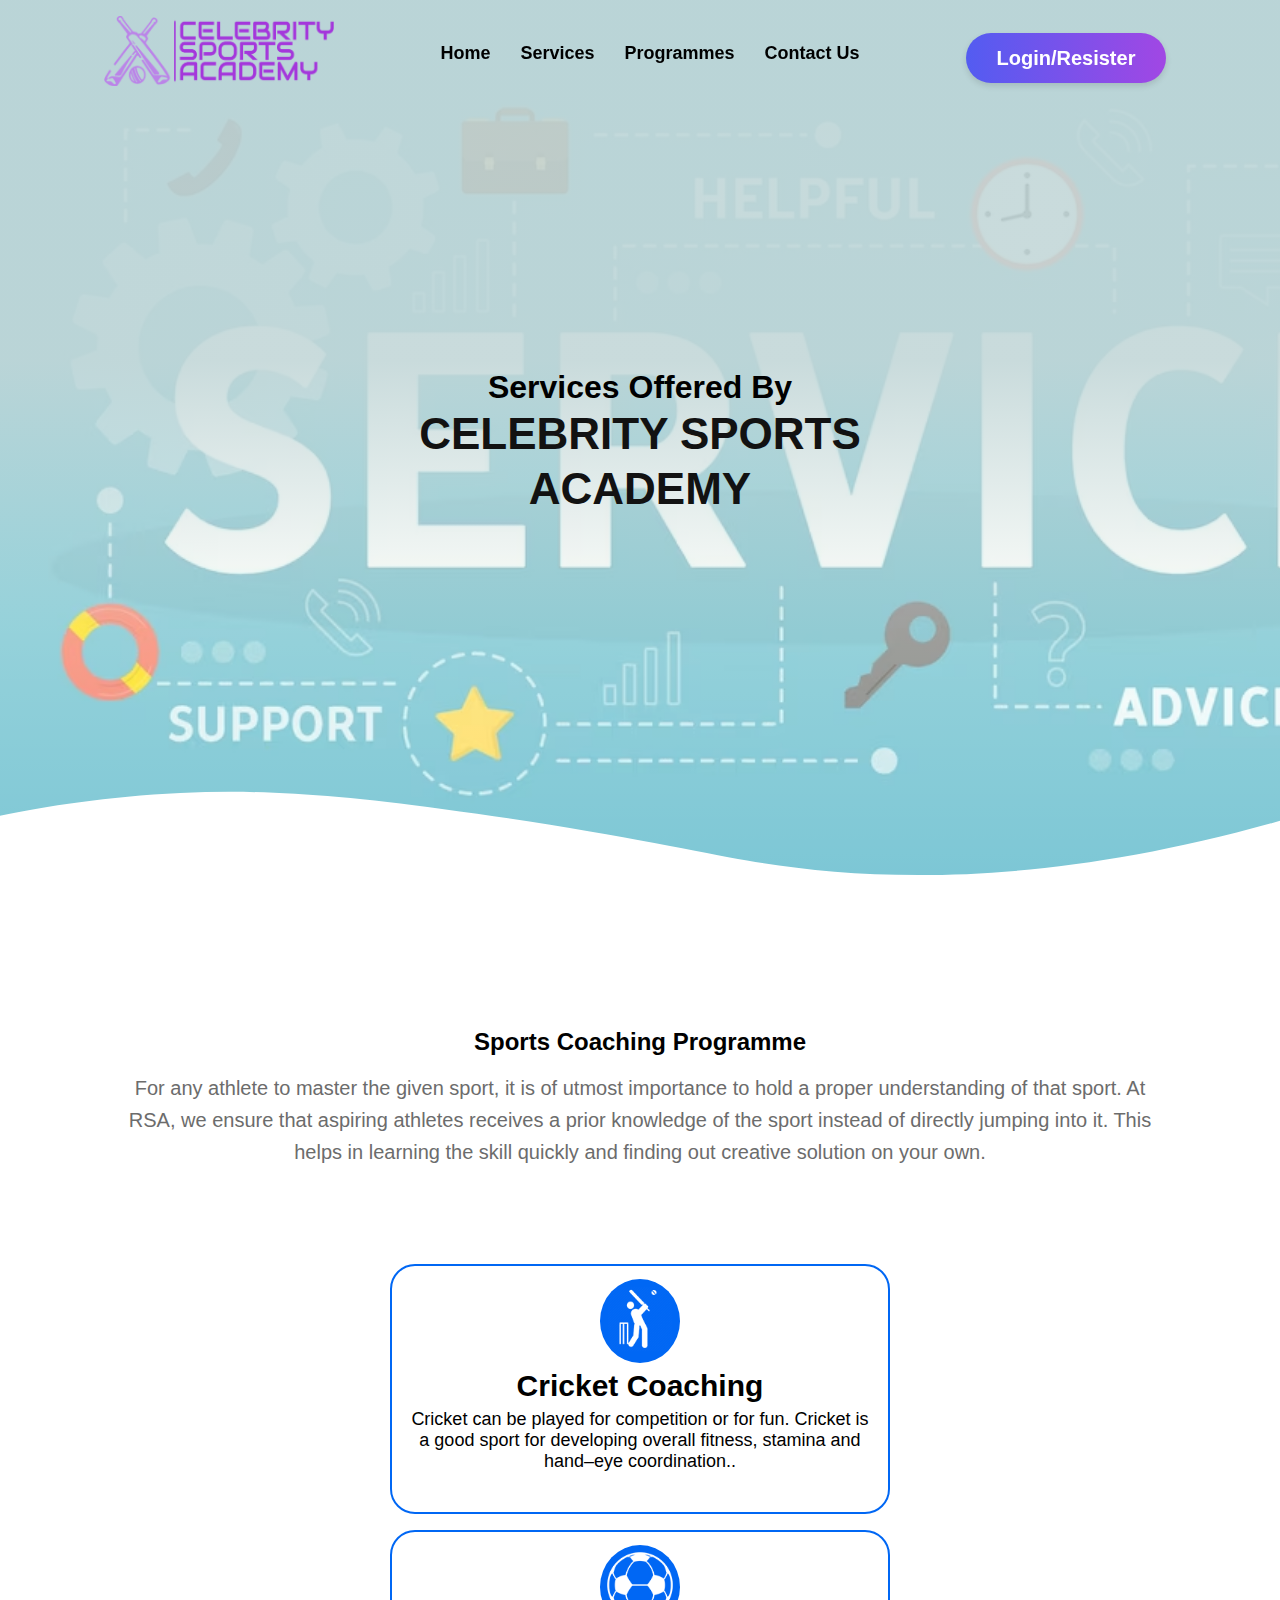
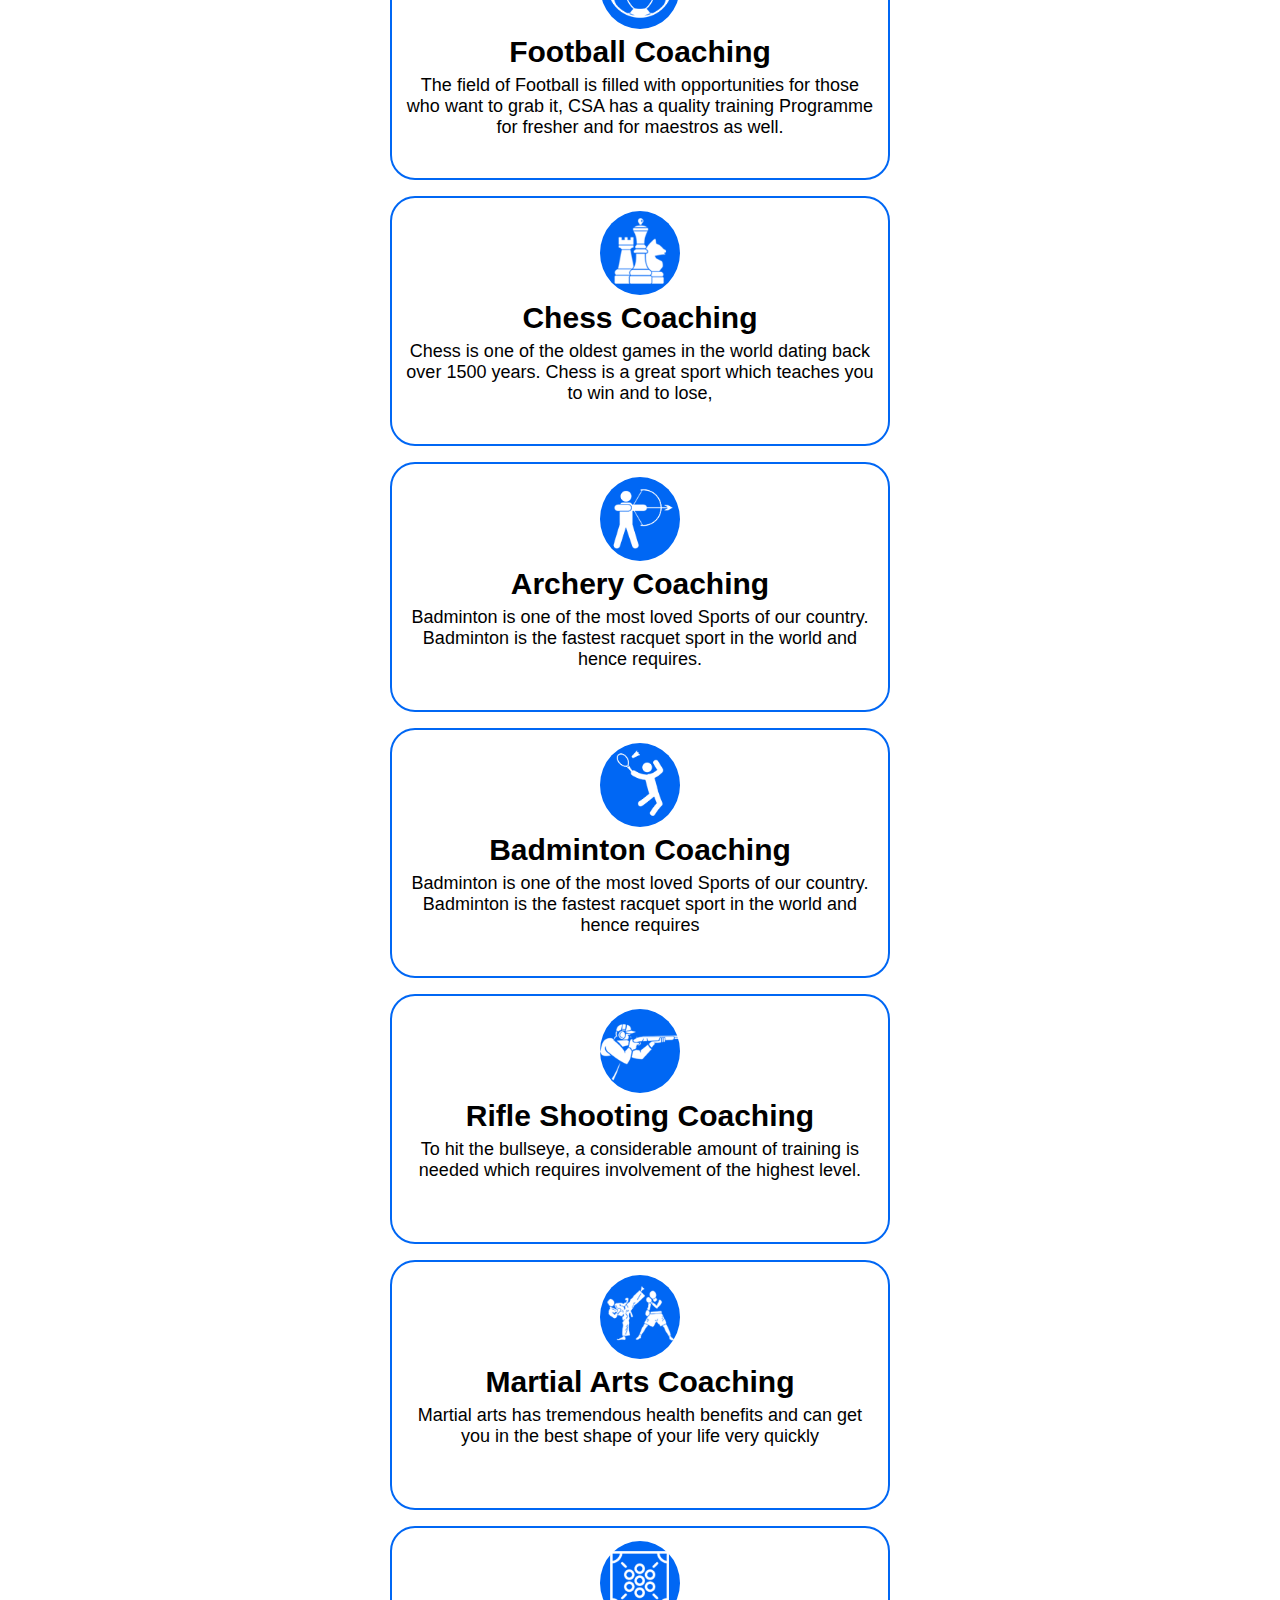
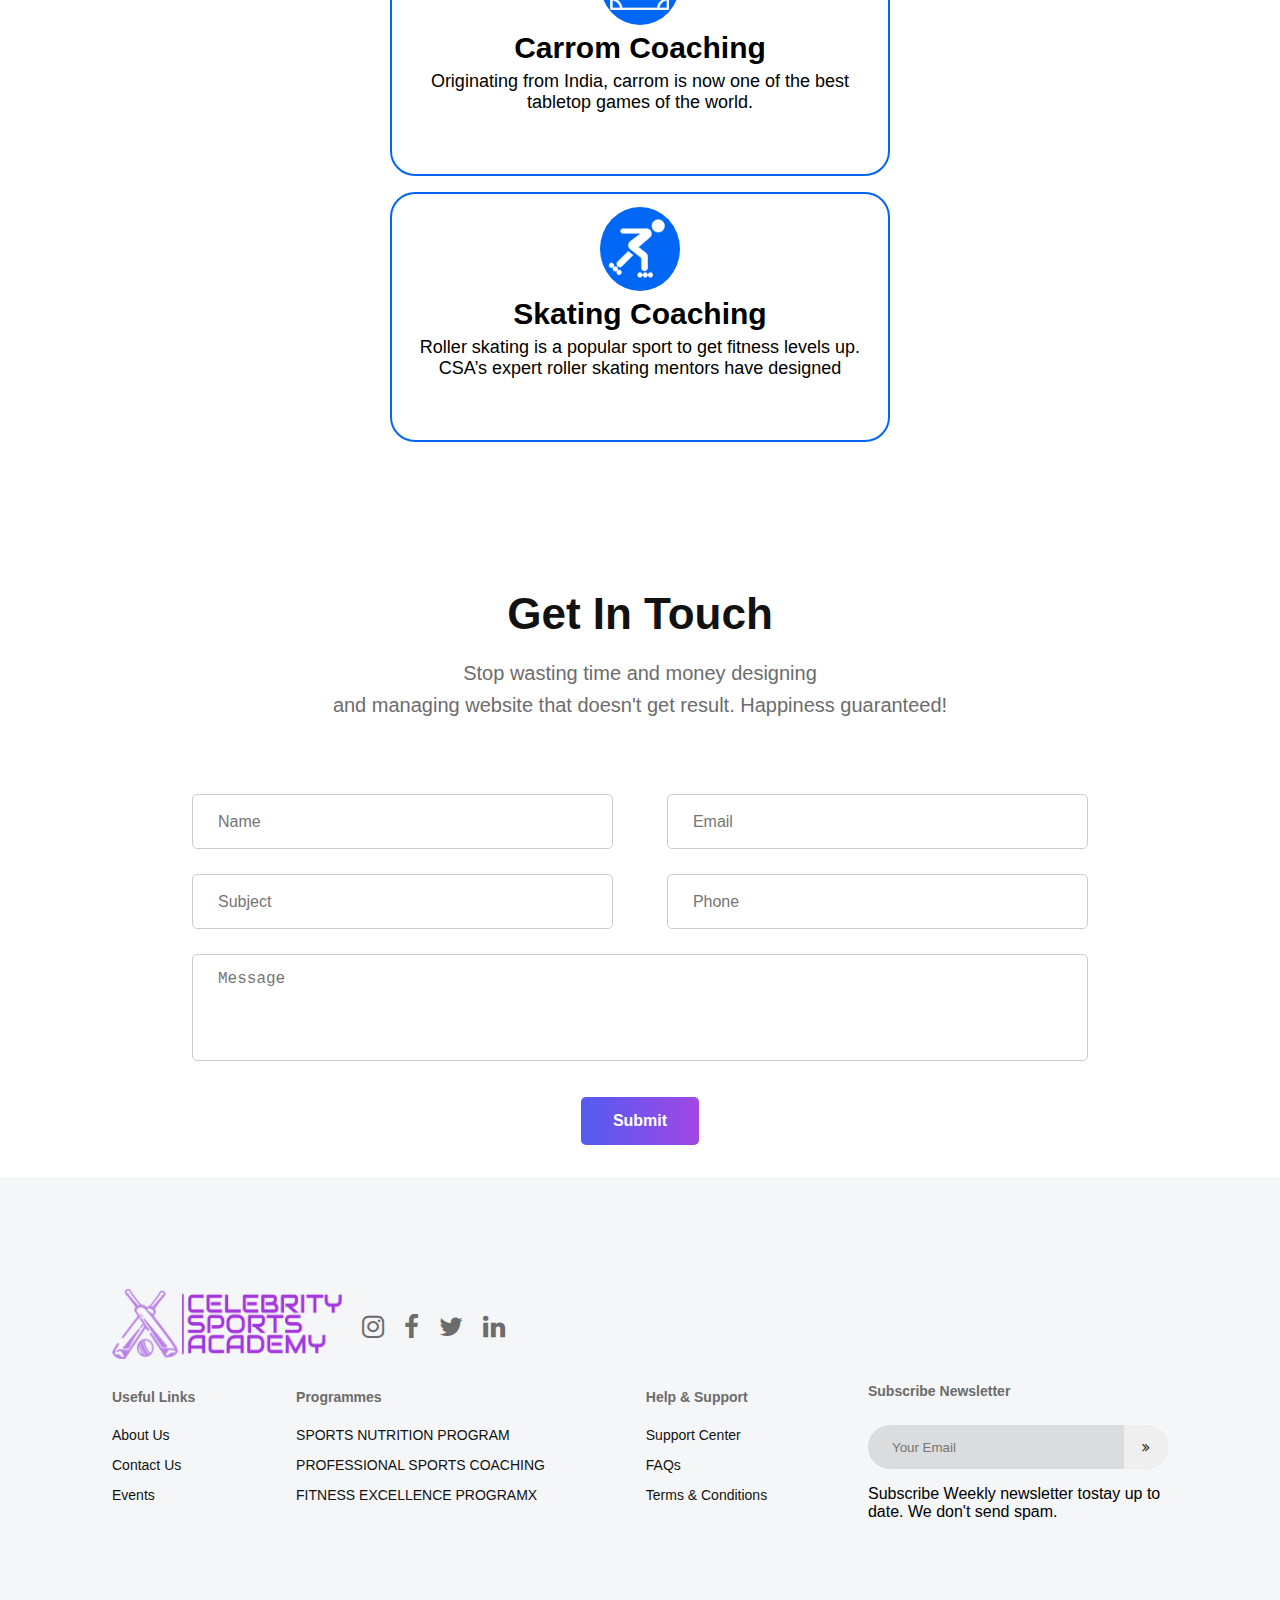
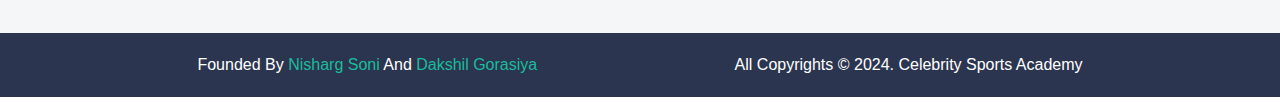
<file: services.html>
<!DOCTYPE html>
<html lang="en">

<head>
    <meta charset="UTF-8">
    <meta name="viewport" content="width=device-width, initial-scale=1.0">
    <title>CELEBRITY SPORTS ACADEMY- ALL DREAMS COMES REALITY</title>
    <link rel="stylesheet" href="https://maxcdn.bootstrapcdn.com/font-awesome/4.6.3/css/font-awesome.min.css">
    <link rel="stylesheet" href="services.css">
</head>

<body>
    <div class="mynav">
        <div class="nav">
            <a href="#" class="logo">
                <img src="images/celebrity-sports-academy-high-resolution-logo-transparent.png" alt="Logo">
            </a>
            <div class="navbar-toggler" type="button" id="bar">
                <span class="toggler-icon"></span>
                <span class="toggler-icon"></span>
                <span class="toggler-icon"></span>
            </div>
            <div class="menu-bar">
                <ul class="menu-items">
                    <li><a href="index.html">Home</a></li>
                    <li><a href="#service">Services</a></li>
                    <li><a href="#pricing">Programmes</a></li>
                    <li><a href="#contact">Contact Us</a></li>
                </ul>
            </div>
            <!-- <div class="navbar-social">
                <span>Follow Us</span>
                <ul>
                    <li><a href="#"><i class="fa fa-instagram"></i></a></li>
                    <li><a href="#"><i class="fa fa-facebook" aria-hidden="true"></i></a></li>
                    <li><a href="#"><i class="fa fa-twitter"></i></a></li>
                    <li><a href="#"><i class="fa fa-linkedin"></i></a></li>
                </ul>
            </div>
        </div> -->
            <div class="login">
                <a href="login.html"><button id="lrbtn" class="">Login/Resister</button></a>
            </div>
        </div>


        <div class="back" id="home">
            <div class="overlay">
                <div class="hero-shape">
                    <img src="images/header-shape.svg" alt="">
                </div>
            </div>
        </div>

        <div class="hero-text">
            <h1>
                Services Offered By </h1>
            <h3>CELEBRITY SPORTS ACADEMY</h3>
            <h6>
        

            </h6>
            <!-- <ul class="header-btn">
                <li class="main-btn btn-one"><a href="#">GET IN TOUCH</a></li>
                <li class="main-btn btn-two"><a href="#">WATCH THE VIDEO <i class="fa fa-play"></i> </a></li>
            </ul> -->
        </div>

        <section id="wrapper">
            <section class="service offset" id="service">
                <!-- <h3>Services Offered By Celebrity Sports Academy</h3>
                <br><br> -->
                <h2>Sports Coaching Programme</h2>
                <h6>For any athlete to master the given sport, it is of utmost importance to hold a proper understanding
                    of that sport. At RSA, we ensure that aspiring athletes receives a prior knowledge of the sport
                    instead of directly jumping into it. This helps in learning the skill quickly and finding out
                    creative solution on your own.</h6>

                <!-- <div class="service-content"> -->
                <div class="box">
                    <!-- <div class="box-one"> -->
                    <div class="services">
                        <div class="service-icon">
                            <img src="images/services/cricket-icon.jpg" alt="">
                        </div>
                        <div class="service-title">Cricket Coaching</div>
                        <div class="text">
                            <p>Cricket can be played for competition or for fun. Cricket is a good sport for
                                developing overall fitness, stamina and hand–eye coordination..</p>
                        </div>
                    </div>
                    <div class="services">
                        <div class="service-icon">
                            <img src="images/services/football-icon.jpg" alt="">
                        </div>
                        <div class="service-title">Football Coaching</div>
                        <div class="text">
                            <p>The field of Football is filled with opportunities for those who want to grab it, CSA
                                has a quality training Programme for fresher and for maestros as well.</p>
                        </div>
                    </div>
                    <!-- </div> -->
                    <!-- <div class="box-one"> -->
                    <div class="services">
                        <div class="service-icon">
                            <img src="images/services/chess-icon.jpg" alt="">
                        </div>
                        <div class="service-title">Chess Coaching</div>
                        <div class="text">
                            <p>Chess is one of the oldest games in the world dating back over 1500 years. Chess is a
                                great sport which teaches you to win and to lose,</p>
                        </div>
                    </div>
                    <div class="services">
                        <div class="service-icon">
                            <img src="images/services/archery-icon.jpg" alt="">
                        </div>
                        <div class="service-title">Archery Coaching</div>
                        <div class="text">
                            <p>Badminton is one of the most loved Sports of our country. Badminton is the fastest
                                racquet sport in the world and hence requires.</p>
                        </div>
                    </div>
                    <div class="services">
                        <div class="service-icon">
                            <img src="images/services/badminton-icon.jpg" alt="">
                        </div>
                        <div class="service-title">Badminton Coaching</div>
                        <div class="text">
                            <p>Badminton is one of the most loved Sports of our country. Badminton is the fastest
                                racquet sport in the world and hence requires</p>
                        </div>
                    </div>
                    <div class="services">
                        <div class="service-icon">
                            <img src="images/services/rifle-icon.jpg" alt="">
                        </div>
                        <div class="service-title">Rifle Shooting Coaching</div>
                        <div class="text">
                            <p>To hit the bullseye, a considerable amount of training is needed which requires
                                involvement of the highest level.</p>
                        </div>
                    </div>
                    <div class="services">
                        <div class="service-icon">
                            <img src="images/services/martial-icon.jpg" alt="">
                        </div>
                        <div class="service-title">Martial Arts Coaching</div>
                        <div class="text">
                            <p>Martial arts has tremendous health benefits and can get you in the best shape of your
                                life very quickly</p>
                        </div>
                    </div>
                    <div class="services">
                        <div class="service-icon">
                            <img src="images/services/carrom-icon.jpg" alt="">
                        </div>
                        <div class="service-title">Carrom Coaching</div>
                        <div class="text">
                            <p>Originating from India, carrom is now one of the best tabletop games of the world.
                            </p>
                        </div>
                    </div>
                    <div class="services">
                        <div class="service-icon">
                            <img src="images/services/skating-icon.jpg" alt="">
                        </div>
                        <div class="service-title">Skating Coaching</div>
                        <div class="text">
                            <p>Roller skating is a popular sport to get fitness levels up. CSA’s expert roller
                                skating mentors have designed</p>
                        </div>
                    </div>
                    <!-- </div> -->
                </div>
                <!-- <div class="service-img">
                        <img src="images/services/servicesbg4.jpg" alt="">
                    </div> -->
                <!-- </div> -->

    </div>
    </section>



    <section class="contact offset" id="contact">
        <h3>Get In Touch</h3>
        <h6>Stop wasting time and money designing <br> and managing website that doesn't get result. Happiness
            guaranteed!</h6>
        <div class="form">
            <div class="first-row">
                <input type="text" placeholder="Name">
                <input type="email" placeholder="Email">
            </div>
            <div class="first-row">
                <input type="text" placeholder="Subject">
                <input type="text" placeholder="Phone">
            </div>
            <textarea name="" id="" cols="30" rows="5" placeholder="Message"></textarea>
            <ul class="see-btn">

                <a href="#" class="main-btn btn-two">Submit</a>

            </ul>
        </div>
    </section>


    <footer>
        <div class="row-one">
            <a href="#" class="logo">
                <img src="images/celebrity-sports-academy-high-resolution-logo-transparent.png" alt="Logo">
            </a>
            <ul>
                <li><a href="#"><i class="fa fa-instagram"></i></a></li>
                <li><a href="#"><i class="fa fa-facebook" aria-hidden="true"></i></a></li>
                <li><a href="#"><i class="fa fa-twitter"></i></a></li>
                <li><a href="#"><i class="fa fa-linkedin"></i></a></li>
            </ul>
        </div>
        <div class="second-row">
            <div class="first-column">
                <h6 class="footer-title">Useful Links</h6>
                <ul>
                    <li><a href="#">About Us</a></li>
                    <li><a href="#">Contact Us</a></li>
                    <li><a href="#">Events</a></li>
                </ul>
            </div>
            <div class="first-column">
                <h6 class="footer-title">Programmes</h6>
                <ul>
                    <li><a href="#">SPORTS NUTRITION PROGRAM</a></li>
                    <li><a href="#">PROFESSIONAL SPORTS COACHING</a></li>
                    <li><a href="#">FITNESS EXCELLENCE PROGRAMX
                        </a></li>
                </ul>
            </div>
            <div class="first-column">
                <h6 class="footer-title">Help & Support</h6>
                <ul>
                    <li><a href="#">Support Center</a></li>
                    <li><a href="#">FAQs</a></li>
                    <li><a href="#">Terms & Conditions</a></li>
                </ul>
            </div>

            <div class="first-column">
                <h6 class="footer-title">Subscribe Newsletter</h6>
                <div class="newsletter">
                    <input type="email" placeholder="Your Email">
                    <button type="submit">
                        <i class="fa fa-angle-double-right"></i>
                    </button>
                </div>
                <p class="text">
                    Subscribe Weekly newsletter tostay up to date. We don't send spam.
                </p>


            </div>
        </div>
    </footer>
    <div class="copyright">
        <p>Founded By <a href="#"> Nisharg Soni </a>And<a href="#"> Dakshil Gorasiya</a> </p>
        <p> All Copyrights © 2024. Celebrity Sports Academy</p>
    </div>
    <script src="https://code.jquery.com/jquery-3.7.0.min.js"
        integrity="sha256-2Pmvv0kuTBOenSvLm6bvfBSSHrUJ+3A7x6P5Ebd07/g=" crossorigin="anonymous"></script>
    <script src="index.js"></script>
</body>

</html>
</file>
<file: index.css>
* {
  margin: 0;
  padding: 0;
  box-sizing: border-box;
}
body {
  font-family: Verdana, Geneva, Tahoma, sans-serif;
}
html{
  scroll-behavior: smooth;
}
.offset::before{
  display: block;
  content: "";
  height: 10rem;
  margin-top: -2rem;

}
a {
  text-decoration: none;
}
li {
  list-style: none;
}
h3 {
  font-size: 44px;
  line-height: 55px;
  color: #121212;
  font-weight: 600;
}
h6 {
  font-size: 20px;
  line-height: 32px;
  color: #6c6c6c;
  margin-top: 16px;
  font-weight: normal;
}
.main-btn {
  display: inline-block;
  font-weight: 700;
  text-align: center;
  white-space: nowrap;
  vertical-align: center;
  border: 2px solid transparent;
  padding: 0 32px;
  font-size: 16px;
  line-height: 48px;
  color: #0067f4;
  position: relative;
  cursor: pointer;
  transition: all 0.4s ease-out 0s;
}

/* Nav */

.logo img{
  margin: 0;
  padding: 0;
  height: 70px;
  width: 230px;
}
#lrbtn{
  font-family: Verdana, Geneva, Tahoma, sans-serif;
  font-weight: bold;
  width: 200px;
  height: 50px;
  font-size: 20px;
  display: inline-block;
  margin: 10px 10px 0 0;
  border-radius: 50px;
  overflow: hidden;
  background-color: #fff;
  color: #fff;
  border: 0;
  line-height: 50px;
  box-shadow: 0 3px 6px 0 rgba(0, 0, 0, 0.12);
  background-image: linear-gradient(to right, #535cf1, #a147e4);
  transition: all 0.3 ease;
  
}

#lrbtn:hover {
  background-image: linear-gradient(to left, #535cf1, #a147e4);
}


.nav{
  position: fixed;
  display: flex;
  flex-direction: row;
  justify-content: space-between;
  align-items: center;
  width: 100%;
  padding: 1rem 6.5rem;
  background: transparent;
  transition: all 0.5s ease;
  z-index: 1000000;
}
.nav.scrolled{
    background-color: #fff !important;
    transition: 200ms linear;
box-shadow: 7px 10px 15px rgba(0,0,0,0.3);
}
.navbar-toggler {
  display: none;
  border: none;
  outline: none;
}
.toggler-icon {
  width: 27px;
  height: 3px;
  background-color: #121212;
  margin: 5px 0px;
  position: relative;
  display: block;
  transition: all 0.3s ease-out 0s;
}

.menu-items {
  display: flex;
  flex-direction: row;
  justify-content: center;
  align-items: center;
}
.menu-items li {
  margin: 0px 15px;
}
.menu-items li a {
  color: black;
  font-size: 18px;
  font-weight: 600;
}
.menu-items li a:hover {
  color: #4f47e4;
  /* transition: all 0.2s ease-in-out; */
}
.navbar-social {
  display: flex;
  flex-direction: row;
  justify-content: center;
  align-items: center;
}
.navbar-social ul {
  display: flex;
  flex-direction: row;
  justify-content: center;
  align-items: center;
}
.navbar-social span {
  font-size: 18px;
  font-weight: 600;
  padding-right: 10px;
  color: #6c6c6c;
}
.navbar-social ul li {
  margin: 0 7px;
}
.navbar-social ul li a {
  font-size: 22px;

  color: #6c6c6c;
}

/* Home */
.back {
  background-image: url('images/heroback.jpg');
  width: 100%;
  height: 120vh;
  background-size: cover;
  background-attachment: fixed;
  position: relative;
}
.overlay {
  /*    background-color: #6c6c6c; */
  background-image: linear-gradient(
    rgba(239, 254, 255, 0.9) 40%,
    rgba(254, 255, 244, 0.3) 70%,
    rgba(255, 255, 255, 0.12)
  );
  width: 100%;
  height: 100%;
}
.hero-shape {
  position: absolute;
  bottom: 0px;
  left: 0px;
  width: 100%;
}
.hero-shape img {
  width: 100%;
  display: block;
}
.hero-text {
  position: absolute;
  top: 50%;
  left: 50%;
  transform: translate(-50%, -50%);
  text-align: center;
}

.hero-text h6 {
  color: #1d1d1d;
}
.header-btn {
  margin-top: 22px;
}
.header-btn li {
  display: inline-block;
  margin: 10px 10px 0 0;
  border-radius: 50px;
  overflow: hidden;
  background-color: #fff;
  border: 0;
  line-height: 50px;
  box-shadow: 0 3px 6px 0 rgba(0, 0, 0, 0.12);
}
.btn-one {
  background-image: linear-gradient(to right, #535cf1, #a147e4);
  transition: all 0.3 ease;
}
.btn-one:hover {
  background-image: linear-gradient(to left, #535cf1, #a147e4);
}

.btn-one a {
  color: #fff;
}
/* Services */

#wrapper {

  margin:  0 7rem 10rem 7rem;
}
.service {
  display: flex;
  flex-direction: column;
  justify-content: center;
  align-items: center;
  /* margin-bottom: 10rem; */
  text-align: center;

}
.service-icon{
  background-color: #0067f4;
  border-radius: 50%;
  
}
.service-icon img{
  height: 80px;
  width: 80px;
  
}
.service-content {
  display: flex;
  flex-direction: row;
  justify-content: space-between;
  align-items: center;
}
.service h6 {
  margin-bottom: 6rem;
}
.box {
  width: 70%;
  display: flex;
  flex-direction: row;
  flex-wrap: wrap;
  justify-content: space-between;
  align-items: center;
}
/* .box-one {
  display: flex;
  flex-direction: column;
  justify-content: space-between;
  width: 100%;
} */
.services {
  width: 260px;
  height: 260px;
  display: flex;
  flex-direction: column;
  justify-content: flex-start;
  align-items: center;
  margin-bottom: 1rem;
  border: 2px solid #0067f4;
  padding: 10px;
  border-radius: 25px;
}
.services:hover{
  transition: all ease-in-out;
  transition:  5ms;
transform: scale(1.02);
border-color: #535cf1;
}
.service-icon{
  margin: 3px;
}
.service-title{
  margin: 3px;
  font-weight: bold;
  font-size: 20px;
}
.services .text{
  margin: 3px;
  font-size: 14.5px;
}
/* .services i {
  font-size: 3rem;
  margin-bottom: 10px;
  color: #535cf1;
} */
.service-img {
  width: 40%;
}
.service-img img {
  width: 100%;
}
/* Pricing */
.pricing {
  margin-top: -10rem;
  display: block;
  text-align: center;
  margin-bottom: 10rem;
}
.pricing .table {
  display: flex;
  flex-direction: row;
  justify-content: space-evenly;
  align-items: center;
}
.pricing h6 {
  margin-bottom: 6rem;
}
.pricing .basic h3 {
  text-align: center;
  font-weight: 300;
  padding: 40px 0;
  background-color: #ecf0f1;
  transition: all ease 0.3s;
  border-top-right-radius: 20px;
  border-top-left-radius: 20px;
  clip-path: polygon(0 0, 100% 0, 100% 90%, 0 100%);
}

.pricing .basic:hover h3 {
  background-image: linear-gradient(to right, #535cf1, #a147e4);
  clip-path: polygon(0 0, 100% 0, 100% 90%, 0 100%);
  color: white;
}
.pricing .standard h3 {
  background-image: linear-gradient(to right, #535cf1, #a147e4);
  clip-path: polygon(0 0, 100% 0, 100% 90%, 0 100%);
  color: white;
}
.pricing .basic {
  width: 400px;
  height: 100%;
  border: 1px solid #535cf1;
  border-radius: 20px;
}
.table h3{
  font-size: 35px;
}

.pricing .basic .price {
  display: block;
  text-align: center;
  padding: 20px 0;
}
.pricing .basic .price .sign {
  display: inline-block;
  font-size: 28px;
  font-weight: 400;
  vertical-align: middle;
}
.pricing .basic .price .currency {
  font-size: 60px;
  font-weight: 300;
  letter-spacing: -2px;
  line-height: 60px;
  padding: 0;
  vertical-align: middle;
}
.pricing .basic .price .cent {
  display: inline-block;
  font-size: 24px;
  font-weight: 400;
  vertical-align: bottom;
}
.pricing .basic .price .month {
  font-size: 18px;
  font-weight: 400;
  letter-spacing: 3px;
  vertical-align: bottom;
}
.pricing .basic ul li {
  border-top: 1px solid #ccc;
  padding: 18px 0;
  border-bottom: 1px solid #ccc;
  color: #7f8c8d;
}
.pricing .basic ul li i {
  padding-right: 5px;
  color: #535cf1;
}
.see-btn {
  margin: 2rem auto;
  width: 170px;
}
.see-btn a {
  font-weight: normal;
  font-size: 18px;
  border-radius: 50px;
  outline: medium none;
  border: 1px solid #2ecc71;
  color: #1d1d1d;
}
.basic:hover .see-btn a {
  background-image: linear-gradient(to right, #535cf1, #a147e4);

  color: white;
  border: 1px solid #2ecc71;
}
.standard .see-btn a {
  background-image: linear-gradient(to right, #535cf1, #a147e4);

  color: white;
  border: 1px solid #2ecc71;
  /* border-radius: 50px; */
}

.callToAct {
  background-image: linear-gradient(to right, rgba(255, 0, 0, 0), #910afa),
    url('images/parallaxback.jpg');
  background-attachment: fixed;
  background-position: center;
  background-repeat: no-repeat;
  background-size: cover;
  min-height: 500px;
  position: relative;
  margin-bottom: 10rem;
  /* margin-top: 50px; */
}
.callToAct .parallax {
  position: absolute;
  top: 50%;
  left: 50%;
  transform: translate(-50%, -50%);
  text-align: center;
}
.callToAct .parallax h3 {
  color: white;
}

.callToAct .parallax p {
  color: white;
  font-size: 18px;
  padding: 20px 0;
}

.callToAct .parallax .call-news {
  background-color: white;
  max-width: 450px;
  margin: auto;
  border-radius: 50px;
  padding: 12px 0 12px 15px;
  position: relative;
}
.callToAct .parallax .call-news i {
  color: #535cf1;
  padding-right: 10px;
  font-size: 18px;
}
.callToAct .parallax .call-news input {
  border: none;
  outline: none;
  font-size: 18px;
}
.callToAct .parallax .call-news button {
  background-image: linear-gradient(to right, #535cf1, #a147e4);

  color: white;
  border: none;
  outline: none;
  font-size: 16px;
  padding: 15px 20px;
  cursor: pointer;
  margin-left: 20px;
  border-radius: 50px;
}
/* Contact */
.contact {
  display: flex;
  flex-direction: column;
  justify-content: center;
  align-items: center;
  text-align: center;
  margin-top: -10rem;
}
.contact h6 {
  margin-bottom: 3rem;
}
.contact .form {
  width: 70%;
}
.contact .form .first-row {
  display: flex;
  flex-direction: row;
  justify-content: space-between;
  align-items: center;
  margin: 25px 0;
}
.contact .form .first-row input {
  width: 47%;
  height: 55px;
  border: 1px solid #cbced1;
  border-radius: 5px;
  outline: none;
  padding: 0 25px;
  font-size: 16px;
}

.contact .form textarea {
  width: 100%;
  resize: none;
  border: 1px solid #cbced1;
  border-radius: 5px;
  outline: none;
  padding: 0 25px;
  font-size: 16px;
  padding-top: 15px;
}
.contact .form .see-btn {
  margin: 2rem auto;
  width: 170px;
}
.contact .form .see-btn button {
  background-image: linear-gradient(to right, #535cf1, #a147e4);
  border-radius: 5px;
  color: white;
  border: none;
}
/* Footer */

footer {
  background-color: #f4f6f7;
  padding: 7rem;
}
footer .row-one {
  display: flex;
  flex-direction: row;
  justify-content: flex-start;
  align-items: center;
}
footer .row-one ul {
  display: flex;
  flex-direction: row;
  justify-content: flex-start;
  align-items: center;
}
footer .row-one a {
  padding-right: 20px;
  font-size: 26px;
  color: #6c6c6c;
}

footer .second-row {
  display: flex;
  flex-direction: row;
  justify-content: space-between;
  align-items: center;
}
footer .second-row h6 {
  font-size: 14px;
  font-weight: 700;
  line-height: 18px;
  color: #6c6c6c;
  padding-bottom: 20px;
}
footer .second-row li {
  padding-bottom: 12px;
}
footer .second-row li a {
  font-size: 14px;
  font-weight: 500;
  line-height: 18px;
  color: #121212;
}
footer .second-row .first-column:nth-child(4) {
  max-width: 300px;
}
footer .second-row .newsletter {
  display: flex;
  flex-direction: row;
  justify-content: center;
  align-items: center;
  position: relative;
  margin-top: 5px;
}
footer .second-row .newsletter input {
  width: 100%;
  height: 44px;
  border-radius: 50px;
  padding: 0 24px;
  border: 0;
  background-color: rgba(33, 33, 33, 0.12);
  font-weight: 500;
  outline: none;
}

footer .second-row .newsletter button{
    position: absolute;
    top: 0;
    right: 0;
    width: 44px;
    height: 44px;
    border-top-right-radius: 50px;
    border-bottom-right-radius: 50px;
    background-color: none;
    color: #121212;
    cursor: pointer;
    border: none;

}
footer .second-row .text{
    margin-top: 16px;
}
.copyright{
    background-color: #2b354f;
    padding: 23px 0;
    display: flex;
    flex-direction: row;
    align-items: center;
    justify-content: space-evenly;


}
.copyright p{
   text-align: center; 
   color: white;
   word-spacing: normal;
}
.copyright p a{
    color: #1abc9c;
    word-spacing: normal;
    

}

@media only screen and (max-width:946px)
{
  .nav{
    padding: 1rem 3rem;

  }
  .nav .navbar-social{
    display: none;
  }
  .hero-text{
    width: 60%;
  }

}
@media only screen and (max-width:774px)
{
  
}
@media only screen and (max-width:541px)
{
  
}
</file>
<file: about.css>
* {
  margin: 0;
  padding: 0;
  box-sizing: border-box;
}
body {
  font-family: Verdana, Geneva, Tahoma, sans-serif;
}
html {
  scroll-behavior: smooth;
}
.offset::before {
  display: block;
  content: "";
  height: 10rem;
  margin-top: -2rem;
}
a {
  text-decoration: none;
}
li {
  list-style: none;
}
h3 {
  font-size: 44px;
  line-height: 55px;
  color: #121212;
  font-weight: 600;
}
h6 {
  font-size: 20px;
  line-height: 32px;
  color: #6c6c6c;
  margin-top: 16px;
  font-weight: normal;
}
.main-btn {
  display: inline-block;
  font-weight: 700;
  text-align: center;
  white-space: nowrap;
  vertical-align: center;
  border: 2px solid transparent;
  padding: 0 32px;
  font-size: 16px;
  line-height: 48px;
  color: #0067f4;
  position: relative;
  cursor: pointer;
  transition: all 0.4s ease-out 0s;
}

/* Nav */

.logo img {
  margin: 0;
  padding: 0;
  height: 70px;
  width: 230px;
}
#lrbtn {
  font-family: Verdana, Geneva, Tahoma, sans-serif;
  font-weight: bold;
  width: 200px;
  height: 50px;
  font-size: 20px;
  display: inline-block;
  margin: 10px 10px 0 0;
  border-radius: 50px;
  overflow: hidden;
  background-color: #fff;
  color: #fff;
  border: 0;
  line-height: 50px;
  box-shadow: 0 3px 6px 0 rgba(0, 0, 0, 0.12);
  background-image: linear-gradient(to right, #535cf1, #a147e4);
  transition: all 0.3 ease;
}

#lrbtn:hover {
  background-image: linear-gradient(to left, #535cf1, #a147e4);
}

.nav {
  position: fixed;
  display: flex;
  flex-direction: row;
  justify-content: space-between;
  align-items: center;
  width: 100%;
  padding: 1rem 6.5rem;
  background: transparent;
  transition: all 0.5s ease;
  z-index: 1000000;
}
.nav.scrolled {
  background-color: #fff !important;
  transition: 200ms linear;
  box-shadow: 7px 10px 15px rgba(0, 0, 0, 0.3);
}
.navbar-toggler {
  display: none;
  border: none;
  outline: none;
}
.toggler-icon {
  width: 27px;
  height: 3px;
  background-color: #121212;
  margin: 5px 0px;
  position: relative;
  display: block;
  transition: all 0.3s ease-out 0s;
}

.menu-items {
  display: flex;
  flex-direction: row;
  justify-content: center;
  align-items: center;
}
.menu-items li {
  margin: 0px 15px;
}
.menu-items li a {
  color: black;
  font-size: 18px;
  font-weight: 600;
}
.menu-items li a:hover {
  color: #4f47e4;
  /* transition: all 0.2s ease-in-out; */
}
.navbar-social {
  display: flex;
  flex-direction: row;
  justify-content: center;
  align-items: center;
}
.navbar-social ul {
  display: flex;
  flex-direction: row;
  justify-content: center;
  align-items: center;
}
.navbar-social span {
  font-size: 18px;
  font-weight: 600;
  padding-right: 10px;
  color: #6c6c6c;
}
.navbar-social ul li {
  margin: 0 7px;
}
.navbar-social ul li a {
  font-size: 22px;

  color: #6c6c6c;
}

.about {
  display: flex;
  align-items: center;
  justify-content: space-evenly;
  margin-bottom: 5rem;
}

.content {
  width: 50%;
}
.img {
  width: 30%;
}
.img img{
    height: 300px;
    width: 500px;
    border: 2px solid wheat;
}

footer {
  background-color: #f4f6f7;
  padding: 7rem;
}
footer .row-one {
  display: flex;
  flex-direction: row;
  justify-content: flex-start;
  align-items: center;
}
footer .row-one ul {
  display: flex;
  flex-direction: row;
  justify-content: flex-start;
  align-items: center;
}
footer .row-one a {
  padding-right: 20px;
  font-size: 26px;
  color: #6c6c6c;
}

footer .second-row {
  display: flex;
  flex-direction: row;
  justify-content: space-between;
  align-items: center;
}
footer .second-row h6 {
  font-size: 14px;
  font-weight: 700;
  line-height: 18px;
  color: #6c6c6c;
  padding-bottom: 20px;
}
footer .second-row li {
  padding-bottom: 12px;
}
footer .second-row li a {
  font-size: 14px;
  font-weight: 500;
  line-height: 18px;
  color: #121212;
}
footer .second-row .first-column:nth-child(4) {
  max-width: 300px;
}
footer .second-row .newsletter {
  display: flex;
  flex-direction: row;
  justify-content: center;
  align-items: center;
  position: relative;
  margin-top: 5px;
}
footer .second-row .newsletter input {
  width: 100%;
  height: 44px;
  border-radius: 50px;
  padding: 0 24px;
  border: 0;
  background-color: rgba(33, 33, 33, 0.12);
  font-weight: 500;
  outline: none;
}

footer .second-row .newsletter button {
  position: absolute;
  top: 0;
  right: 0;
  width: 44px;
  height: 44px;
  border-top-right-radius: 50px;
  border-bottom-right-radius: 50px;
  background-color: none;
  color: #121212;
  cursor: pointer;
  border: none;
}
footer .second-row .text {
  margin-top: 16px;
}
.copyright {
  background-color: #2b354f;
  padding: 23px 0;
  display: flex;
  flex-direction: row;
  align-items: center;
  justify-content: space-evenly;
}
.copyright p {
  text-align: center;
  color: white;
  word-spacing: normal;
}
.copyright p a {
  color: #1abc9c;
  word-spacing: normal;
}

@media only screen and (max-width: 946px) {
  .nav {
    padding: 1rem 3rem;
  }
  .nav .navbar-social {
    display: none;
  }
  .hero-text {
    width: 60%;
  }
}
@media only screen and (max-width: 774px) {
}
@media only screen and (max-width: 541px) {
}

.back {
  background-image: url(images/aboutus/about-us-information-service-sharing-join-concept.jpg);
  width: 100%;
  height: 100vh;
  background-size: cover;
  background-attachment: fixed;
  position: relative;
}
.overlay {
  /*    background-color: #6c6c6c; */
  background-image: linear-gradient(
    rgba(195, 215, 216, 0.9) 40%,
    rgba(254, 255, 244, 0.3) 70%,
    rgba(255, 255, 255, 0.12)
  );
  width: 100%;
  height: 100%;
}
.hero-shape {
  position: absolute;
  bottom: 0px;
  left: 0px;
  width: 100%;
}
.hero-shape img {
  width: 100%;
  display: block;
}
.hero-text {
  position: absolute;
  top: 50%;
  left: 50%;
  transform: translate(-50%, -50%);
  text-align: center;
}

.hero-text h6 {
  color: #1d1d1d;
}
.header-btn {
  margin-top: 22px;
}
.header-btn li {
  display: inline-block;
  margin: 10px 10px 0 0;
  border-radius: 50px;
  overflow: hidden;
  background-color: #fff;
  border: 0;
  line-height: 50px;
  box-shadow: 0 3px 6px 0 rgba(0, 0, 0, 0.12);
}
.btn-one {
  background-image: linear-gradient(to right, #535cf1, #a147e4);
  transition: all 0.3 ease;
}
.btn-one:hover {
  background-image: linear-gradient(to left, #535cf1, #a147e4);
}

.btn-one a {
  color: #fff;
}

.contact {
  display: flex;
  flex-direction: column;
  justify-content: center;
  align-items: center;
  text-align: center;
  margin-top: -10rem;
}
.contact h6 {
  margin-bottom: 3rem;
}
.contact .form {
  width: 70%;
}
.contact .form .first-row {
  display: flex;
  flex-direction: row;
  justify-content: space-between;
  align-items: center;
  margin: 25px 0;
}
.contact .form .first-row input {
  width: 47%;
  height: 55px;
  border: 1px solid #cbced1;
  border-radius: 5px;
  outline: none;
  padding: 0 25px;
  font-size: 16px;
}

.contact .form textarea {
  width: 100%;
  resize: none;
  border: 1px solid #cbced1;
  border-radius: 5px;
  outline: none;
  padding: 0 25px;
  font-size: 16px;
  padding-top: 15px;
}
.contact .form .see-btn {
  margin: 2rem auto;
  width: 170px;
}
.contact .form .see-btn a {
  background-image: linear-gradient(to right, #535cf1, #a147e4);
  border-radius: 5px;
  color: white;
  border: none;
}
</file>
<file: event.css>
* {
    margin: 0;
    padding: 0;
    box-sizing: border-box;
}
body {
    font-family: Verdana, Geneva, Tahoma, sans-serif;
}
html {
    scroll-behavior: smooth;
}
.offset::before {
    display: block;
    content: "";
    height: 10rem;
    margin-top: -2rem;
}
a {
    text-decoration: none;
}
li {
    list-style: none;
}
h3 {
    font-size: 44px;
    line-height: 55px;
    color: #121212;
    font-weight: 600;
}
h6 {
    font-size: 20px;
    line-height: 32px;
    color: #6c6c6c;
    margin-top: 16px;
    font-weight: normal;
}
.main-btn {
    display: inline-block;
    font-weight: 700;
    text-align: center;
    white-space: nowrap;
    vertical-align: center;
    border: 2px solid transparent;
    padding: 0 32px;
    font-size: 16px;
    line-height: 48px;
    color: #0067f4;
    position: relative;
    cursor: pointer;
    transition: all 0.4s ease-out 0s;
}

/* Nav */

.logo img {
    margin: 0;
    padding: 0;
    height: 70px;
    width: 230px;
}
#lrbtn {
    font-family: Verdana, Geneva, Tahoma, sans-serif;
    font-weight: bold;
    width: 200px;
    height: 50px;
    font-size: 20px;
    display: inline-block;
    margin: 10px 10px 0 0;
    border-radius: 50px;
    overflow: hidden;
    background-color: #fff;
    color: #fff;
    border: 0;
    line-height: 50px;
    box-shadow: 0 3px 6px 0 rgba(0, 0, 0, 0.12);
    background-image: linear-gradient(to right, #535cf1, #a147e4);
    transition: all 0.3 ease;
}

#lrbtn:hover {
    background-image: linear-gradient(to left, #535cf1, #a147e4);
}

.nav {
    position: fixed;
    display: flex;
    flex-direction: row;
    justify-content: space-between;
    align-items: center;
    width: 100%;
    padding: 1rem 6.5rem;
    background: transparent;
    transition: all 0.5s ease;
    z-index: 1000000;
}
.nav.scrolled {
    background-color: #fff !important;
    transition: 200ms linear;
    box-shadow: 7px 10px 15px rgba(0, 0, 0, 0.3);
}
.navbar-toggler {
    display: none;
    border: none;
    outline: none;
}
.toggler-icon {
    width: 27px;
    height: 3px;
    background-color: #121212;
    margin: 5px 0px;
    position: relative;
    display: block;
    transition: all 0.3s ease-out 0s;
}

.menu-items {
    display: flex;
    flex-direction: row;
    justify-content: center;
    align-items: center;
}
.menu-items li {
    margin: 0px 15px;
}
.menu-items li a {
    color: black;
    font-size: 18px;
    font-weight: 600;
}
.menu-items li a:hover {
    color: #4f47e4;
    /* transition: all 0.2s ease-in-out; */
}
.navbar-social {
    display: flex;
    flex-direction: row;
    justify-content: center;
    align-items: center;
}
.navbar-social ul {
    display: flex;
    flex-direction: row;
    justify-content: center;
    align-items: center;
}
.navbar-social span {
    font-size: 18px;
    font-weight: 600;
    padding-right: 10px;
    color: #6c6c6c;
}
.navbar-social ul li {
    margin: 0 7px;
}
.navbar-social ul li a {
    font-size: 22px;

    color: #6c6c6c;
}
footer {
    background-color: #f4f6f7;
    padding: 7rem;
}
footer .row-one {
    display: flex;
    flex-direction: row;
    justify-content: flex-start;
    align-items: center;
}
footer .row-one ul {
    display: flex;
    flex-direction: row;
    justify-content: flex-start;
    align-items: center;
}
footer .row-one a {
    padding-right: 20px;
    font-size: 26px;
    color: #6c6c6c;
}

footer .second-row {
    display: flex;
    flex-direction: row;
    justify-content: space-between;
    align-items: center;
}
footer .second-row h6 {
    font-size: 14px;
    font-weight: 700;
    line-height: 18px;
    color: #6c6c6c;
    padding-bottom: 20px;
}
footer .second-row li {
    padding-bottom: 12px;
}
footer .second-row li a {
    font-size: 14px;
    font-weight: 500;
    line-height: 18px;
    color: #121212;
}
footer .second-row .first-column:nth-child(4) {
    max-width: 300px;
}
footer .second-row .newsletter {
    display: flex;
    flex-direction: row;
    justify-content: center;
    align-items: center;
    position: relative;
    margin-top: 5px;
}
footer .second-row .newsletter input {
    width: 100%;
    height: 44px;
    border-radius: 50px;
    padding: 0 24px;
    border: 0;
    background-color: rgba(33, 33, 33, 0.12);
    font-weight: 500;
    outline: none;
}

footer .second-row .newsletter button {
    position: absolute;
    top: 0;
    right: 0;
    width: 44px;
    height: 44px;
    border-top-right-radius: 50px;
    border-bottom-right-radius: 50px;
    background-color: none;
    color: #121212;
    cursor: pointer;
    border: none;
}
footer .second-row .text {
    margin-top: 16px;
}
.copyright {
    background-color: #2b354f;
    padding: 23px 0;
    display: flex;
    flex-direction: row;
    align-items: center;
    justify-content: space-evenly;
}
.copyright p {
    text-align: center;
    color: white;
    word-spacing: normal;
}
.copyright p a {
    color: #1abc9c;
    word-spacing: normal;
}

#wrapper {
    margin: 0 7rem 10rem 7rem;
}
.service {
    width: 100%;
    display: flex;
    flex-direction: column;
    justify-content: center;
    align-items: center;
    /* margin-bottom: 10rem; */
    text-align: center;
}
.service-icon {
    background-color: #0067f4;
    border-radius: 50%;
}
.service-icon:hover {
    background-color: #535cf1;
}
.service-icon img {
    height: 80px;
    width: 80px;
}
.service-content {
    display: flex;
    flex-direction: row;
    justify-content: space-between;
    align-items: center;
    width: 80%;
}
.service h6 {
    margin-bottom: 6rem;
}
.box {
    /* background-color: #0067f4; */
    width: 80%;
    display: flex;
    flex-direction: row;
    flex-wrap: wrap;
    justify-content: space-evenly;
    align-items: center;
}
/* .box-one {
    display: flex;
    flex-direction: column;
    justify-content: space-between;
    width: 100%;
  } */

.back {
    background-image: url("../images/heroback.jpg");
    width: 100%;
    height: 100vh;
    background-size: cover;
    background-attachment: fixed;
    position: relative;
}
.overlay {
    /*    background-color: #6c6c6c; */
    background-image: linear-gradient(
        rgba(195, 215, 216, 0.9) 40%,
        rgba(254, 255, 244, 0.3) 70%,
        rgba(255, 255, 255, 0.12)
    );
    width: 100%;
    height: 100%;
}
.hero-shape {
    position: absolute;
    bottom: 0px;
    left: 0px;
    width: 100%;
}
.hero-shape img {
    width: 100%;
    display: block;
}
.hero-text {
    position: absolute;
    top: 50%;
    left: 50%;
    transform: translate(-50%, -50%);
    text-align: center;
}

.hero-text h6 {
    color: #1d1d1d;
}
.header-btn {
    margin-top: 22px;
}
.header-btn li {
    display: inline-block;
    margin: 10px 10px 0 0;
    border-radius: 50px;
    overflow: hidden;
    background-color: #fff;
    border: 0;
    line-height: 50px;
    box-shadow: 0 3px 6px 0 rgba(0, 0, 0, 0.12);
}
.btn-one {
    background-image: linear-gradient(to right, #535cf1, #a147e4);
    transition: all 0.3 ease;
}
.btn-one:hover {
    background-image: linear-gradient(to left, #535cf1, #a147e4);
}

.btn-one a {
    color: #fff;
}

/*event*/
#eventBox {
    display: flex;
    flex-direction: column;
    justify-content: space-between;
    align-items: center;
    margin: auto;
    width: 90%;
    padding: 15px;
}

.event {
    box-shadow: 0px 0px 10px 0px #000000;
    padding: 10px;
    margin: 10px;
    width: 100%;
    border-radius: 10px;
}

.event button{
    margin-top: 10px;
    padding: 10px;
    border-radius: 10px;
    background-color: #a147e4;
    color: white;
    border: none;
    cursor: pointer;
}
</file>
<file: login.css>
* {
    margin: 0px;
    padding: 0px;
    box-sizing: border-box;
}

#container {
    width: 100%;
    height: 100vh;
    display: flex;
    align-items: center;
    justify-content: center;
    flex-direction: column;
    padding: 60px;
    background-image: linear-gradient(to right, #a147e4, #535cf1);
}

#box {
    position: relative;
    display: flex;
    height: 100%;
    justify-content: space-between;
    background-color: white;
    box-shadow: 0px 0px 10px 0px #000000;
    border-radius: 20px;
}

#img-left-box {
    position: absolute;
    left: 0px;
    top: 0px;
    background: url("./images/heroback.jpg") no-repeat center center/cover;
    width: 60%;
    height: 100%;
    z-index: -1;
}

#left-box {
    width: 60%;
    display: inline-block;
    background: transparent;
    border-radius: 20px 0px 0px 20px;
    padding: 40px;
    /* background-color: #a047e49d; */
    box-shadow: 0px 0px 5px 0px #000000b6;
}

#left-box h3 {
    font-size: 5rem;
    text-align: center;
    margin-top: 20px;
    margin-bottom: 30px;
}

#left-box p {
    font-size: 1.5rem;
    text-align: center;
    margin-bottom: 20px;
}

#right-box {
    width: 40%;
    display: inline-block;
    padding: 10px;
}

#right-box img {
    width: 150px;
    position: absolute;
    right: 30px;
    top: 30px;
}

#right-box h1 {
    font-size: 5rem;
    margin-left: 40px;
    margin-top: 90px;
    margin-bottom: 30px;
}

#right-box p {
    font-size: 1.2rem;
    margin-left: 40px;
}

#right-box p a {
    text-decoration: none;
    color: #535cf1;
}

#right-box #input-box {
    display: flex;
    flex-direction: column;
    align-items: center;
    margin-top: 40px;
}

.input {
    margin: 10px;
    width: 75%;
    height: 40px;
    padding: 10px;
    padding-left: 20px;
    font-size: 20px;
    border: none;
    border-bottom: 2px solid rgba(0, 0, 0, 0.559);
}

.btn {
    padding: 5px;
    border-radius: 15px;
    width: 24%;
    margin-top: 41px;
    font-size: 18px;
    cursor: pointer;
    background-color: #e9cdff;
}
</file>
<file: registration.css>
* {
    margin: 0px;
    padding: 0px;
    box-sizing: border-box;
}

#container {
    width: 100%;
    display: flex;
    align-items: center;
    justify-content: center;
    flex-direction: column;
    background-image: linear-gradient(to right, #a147e4, #535cf1);
    border: 2px solid black;
    padding-left: 230px;
    
}

#box {
    margin: 20px;
    padding: 10px;
    border: 2px solid black;
    display: flex;
    height: 100%;
    width: 75% ;
    flex-direction: column;
    background-color: white;
    box-shadow: 0px 0px 10px 0px #000000;
    border-radius: 20px;
}

#registration {
    padding: 20px;
    border: 2px solid black;
    border-radius: 20px;
    margin: 10px;
    box-shadow: 0px 0px 10px 0px #000000;
    display: flex;
    justify-content: space-between;
}

#registration #img-logo img{
    width: 150px;
}

#registration h1 {
    margin: 0px;
    padding: 0px;
}

#basic-details {
    padding: 15px;
    box-shadow: 0px 0px 10px 0px #000000;
    border-radius: 20px;
    margin: 10px;
}

#basic-details p {
    font-size: 30px;
    text-align: center;
    margin: 10px;
}

#name {
    display: flex;
    flex-direction: row;
}

#name p {
    padding-top: 12px;
    padding-left: 10px;
    font-size: 25px;
}

#name input {
    width: 100%;
    height: 50px;
    border: 2px solid black;
    margin: 10px;
    text-align: center;
    border: none;
    border-bottom: 2px solid black;
    font-size: 18px;
}

#gender {
    display: flex;
    flex-direction: row;
}

#gender h6 {
    font-weight: normal;
    font-size: 25px;
    margin-left: 18px;
    margin-right: 25px;
    margin-top: 10px;
}

#gender-input {
    width: 200px;
    padding: 10px;
    font-size: 18px;
    font-weight: normal;
    border-radius: 20px;
    margin-top: 10zpx;
}

#contact {
    padding: 15px;
    box-shadow: 0px 0px 10px 0px #000000;
    border-radius: 20px;
    margin: 10px;
    display: flex;
    align-items: center;
    justify-content: center;
    flex-direction: column;
}

#contact p {
    font-size: 30px;
    text-align: center;
    margin: 10px;
}

#contact label {
    font-size: 25px;
}

#contact input {
    width: 500px;
    height: 45px;
    border: 2px solid black;
    margin: 10px;
    font-size: 18px;
    border-radius: 25px;
    padding-left: 10px;
}

#email input{
    width: 500px;
}

#mobile input{
    width: 488px;
}

#address {
    padding: 15px;
    box-shadow: 0px 0px 10px 0px #000000;
    border-radius: 20px;
    margin: 10px;
    display: flex;
    align-items: center;
    justify-content: center;
    flex-direction: column;
}

#address p {
    font-size: 30px;
    text-align: center;
    margin: 10px;
}

#address label {
    font-size: 25px;
}

#address input {
    width: 500px;
    height: 45px;
    margin: 10px;
    font-size: 18px;
    border-radius: 25px;
    padding-left: 10px;
}

#street input{
    width: 509px;
}

#city input{
    width: 521px;
}

#state input{
    width: 513px;
}

#pincode input{
    width: 482px;
}

#other {
    padding: 15px;
    box-shadow: 0px 0px 10px 0px #000000;
    border-radius: 20px;
    margin: 10px;
    display: flex;
    align-items: center;
    justify-content: center;
    flex-direction: column;
}

#other p {
    font-size: 30px;
    text-align: center;
    margin: 10px;
}

#other label {
    font-size: 25px;
}

#other input {
    height: 45px;
    width: 500px;
    margin: 10px;
    font-size: 18px;
    border-radius: 25px;
    padding-left: 10px;
}

#bloodgroup input{
    width: 431px !important;
}

#emergency input{
    width: 370px !important;
}

#password{
    padding: 15px;
    box-shadow: 0px 0px 10px 0px #000000;
    border-radius: 20px;
    margin: 10px;
    display: flex;
    align-items: center;
    justify-content: center;
    flex-direction: column;
}

#password p{
    font-size: 30px;
    text-align: center;
    margin: 10px;
}

#password label{
    font-size: 25px;
}

#password input{
    height: 45px;
    width: 400px;
    margin: 10px;
    font-size: 18px;
    border-radius: 25px;
    padding-left: 10px;
}

.input{
    display: flex;
    flex-direction: column;
    justify-content: center;
}

#submit{
    display: flex;
    justify-content: center;
    align-items: center;
    padding: 10px;
}

#submit button{
    margin-top: 10px;
    width: 300px;
    padding: 10px;
    border-radius: 30px;
    background-color: #e9cdff;
    cursor: pointer;
    font-size: 20px;
}

.btn a{
    text-decoration: none;
}
</file>
<file: services.css>
* {
    margin: 0;
    padding: 0;
    box-sizing: border-box;
  }
  body {
    font-family: Verdana, Geneva, Tahoma, sans-serif;
  }
  html{
    scroll-behavior: smooth;
  }
  .offset::before{
    display: block;
    content: "";
    height: 10rem;
    margin-top: -2rem;
  
  }
  a {
    text-decoration: none;
  }
  li {
    list-style: none;
  }
  h3 {
    font-size: 44px;
    line-height: 55px;
    color: #121212;
    font-weight: 600;
  }
  h6 {
    font-size: 20px;
    line-height: 32px;
    color: #6c6c6c;
    margin-top: 16px;
    font-weight: normal;
  }
  .main-btn {
    display: inline-block;
    font-weight: 700;
    text-align: center;
    white-space: nowrap;
    vertical-align: center;
    border: 2px solid transparent;
    padding: 0 32px;
    font-size: 16px;
    line-height: 48px;
    color: #0067f4;
    position: relative;
    cursor: pointer;
    transition: all 0.4s ease-out 0s;
  }
  
  /* Nav */
  
  .logo img{
    margin: 0;
    padding: 0;
    height: 70px;
    width: 230px;
  }
  #lrbtn{
    font-family: Verdana, Geneva, Tahoma, sans-serif;
    font-weight: bold;
    width: 200px;
    height: 50px;
    font-size: 20px;
    display: inline-block;
    margin: 10px 10px 0 0;
    border-radius: 50px;
    overflow: hidden;
    background-color: #fff;
    color: #fff;
    border: 0;
    line-height: 50px;
    box-shadow: 0 3px 6px 0 rgba(0, 0, 0, 0.12);
    background-image: linear-gradient(to right, #535cf1, #a147e4);
    transition: all 0.3 ease;
    
  }
  
  #lrbtn:hover {
    background-image: linear-gradient(to left, #535cf1, #a147e4);
  }
  
  
  .nav{
    position: fixed;
    display: flex;
    flex-direction: row;
    justify-content: space-between;
    align-items: center;
    width: 100%;
    padding: 1rem 6.5rem;
    background: transparent;
    transition: all 0.5s ease;
    z-index: 1000000;
  }
  .nav.scrolled{
      background-color: #fff !important;
      transition: 200ms linear;
  box-shadow: 7px 10px 15px rgba(0,0,0,0.3);
  }
  .navbar-toggler {
    display: none;
    border: none;
    outline: none;
  }
  .toggler-icon {
    width: 27px;
    height: 3px;
    background-color: #121212;
    margin: 5px 0px;
    position: relative;
    display: block;
    transition: all 0.3s ease-out 0s;
  }
  
  .menu-items {
    display: flex;
    flex-direction: row;
    justify-content: center;
    align-items: center;
  }
  .menu-items li {
    margin: 0px 15px;
  }
  .menu-items li a {
    color: black;
    font-size: 18px;
    font-weight: 600;
  }
  .menu-items li a:hover {
    color: #4f47e4;
    /* transition: all 0.2s ease-in-out; */
  }
  .navbar-social {
    display: flex;
    flex-direction: row;
    justify-content: center;
    align-items: center;
  }
  .navbar-social ul {
    display: flex;
    flex-direction: row;
    justify-content: center;
    align-items: center;
  }
  .navbar-social span {
    font-size: 18px;
    font-weight: 600;
    padding-right: 10px;
    color: #6c6c6c;
  }
  .navbar-social ul li {
    margin: 0 7px;
  }
  .navbar-social ul li a {
    font-size: 22px;
  
    color: #6c6c6c;
  }
  footer {
    background-color: #f4f6f7;
    padding: 7rem;
  }
  footer .row-one {
    display: flex;
    flex-direction: row;
    justify-content: flex-start;
    align-items: center;
  }
  footer .row-one ul {
    display: flex;
    flex-direction: row;
    justify-content: flex-start;
    align-items: center;
  }
  footer .row-one a {
    padding-right: 20px;
    font-size: 26px;
    color: #6c6c6c;
  }
  
  footer .second-row {
    display: flex;
    flex-direction: row;
    justify-content: space-between;
    align-items: center;
  }
  footer .second-row h6 {
    font-size: 14px;
    font-weight: 700;
    line-height: 18px;
    color: #6c6c6c;
    padding-bottom: 20px;
  }
  footer .second-row li {
    padding-bottom: 12px;
  }
  footer .second-row li a {
    font-size: 14px;
    font-weight: 500;
    line-height: 18px;
    color: #121212;
  }
  footer .second-row .first-column:nth-child(4) {
    max-width: 300px;
  }
  footer .second-row .newsletter {
    display: flex;
    flex-direction: row;
    justify-content: center;
    align-items: center;
    position: relative;
    margin-top: 5px;
  }
  footer .second-row .newsletter input {
    width: 100%;
    height: 44px;
    border-radius: 50px;
    padding: 0 24px;
    border: 0;
    background-color: rgba(33, 33, 33, 0.12);
    font-weight: 500;
    outline: none;
  }
  
  footer .second-row .newsletter button{
      position: absolute;
      top: 0;
      right: 0;
      width: 44px;
      height: 44px;
      border-top-right-radius: 50px;
      border-bottom-right-radius: 50px;
      background-color: none;
      color: #121212;
      cursor: pointer;
      border: none;
  
  }
  footer .second-row .text{
      margin-top: 16px;
  }
  .copyright{
      background-color: #2b354f;
      padding: 23px 0;
      display: flex;
      flex-direction: row;
      align-items: center;
      justify-content: space-evenly;
  
  
  }
  .copyright p{
     text-align: center; 
     color: white;
     word-spacing: normal;
  }
  .copyright p a{
      color: #1abc9c;
      word-spacing: normal;
      
  
  }
  
  @media only screen and (max-width:946px)
  {
    .nav{
      padding: 1rem 3rem;
  
    }
    .nav .navbar-social{
      display: none;
    }
    .hero-text{
      width: 60%;
    }
  
  }
  @media only screen and (max-width:774px)
  {
    
  }
  @media only screen and (max-width:541px)
  {
    
  }
  #wrapper {

    margin:  0 7rem 10rem 7rem;
  }
  .service {
    width: 100%;
    display: flex;
    flex-direction: column;
    justify-content: center;
    align-items: center;
    /* margin-bottom: 10rem; */
    text-align: center;
  
  }
  .service-icon{
    background-color: #0067f4;
    border-radius: 50%;
    
  }
  .service-icon:hover{
    background-color:#535cf1;
    
    
  }
  .service-icon img{
    height: 80px;
    width: 80px;
    
  }
  .service-content {
    display: flex;
    flex-direction: row;
    justify-content: space-between;
    align-items: center;
    width: 80%;

  }
  .service h6 {
    margin-bottom: 6rem;
  }
  .box {
    /* background-color: #0067f4; */
    width: 80%;
    display: flex;
    flex-direction: row;
    flex-wrap: wrap;
    justify-content: space-evenly;
    align-items: center;
  }
  /* .box-one {
    display: flex;
    flex-direction: column;
    justify-content: space-between;
    width: 100%;
  } */
  .services:hover{
    transition: all ease-in-out;
    transition:  1ms;
transform: scale(1.01);
border-color: #535cf1;
  }

  .services {
    width: 500px;
    height: 250px;
    display: flex;
    flex-direction: column;
    justify-content: flex-start;
    align-items: center;
    margin-bottom: 1rem;
    border: 2px solid #0067f4;
    padding: 10px;
    border-radius: 25px;
  }
  .service-icon{
    margin: 3px;
  }
  .service-title{
    margin: 3px;
    font-weight: bold;
    font-size: 30px;
  }
  .services .text{
    margin: 3px;
    font-size: 18px;
  }
  /* .services i {
    font-size: 3rem;
    margin-bottom: 10px;
    color: #535cf1;
  } */
  .service-img {
    width: 40%;
  }
  .service-img img {
    width: 100%;
  }
    

  .back {
    background-image: url(images/services/service-concept-ilustration_277904-1468.avif);
    width: 100%;
    height: 100vh;
    background-size: cover;
    background-attachment: fixed;
    position: relative;
  }
  .overlay {
    /*    background-color: #6c6c6c; */
    background-image: linear-gradient(
      rgba(195, 215, 216, 0.9) 40%,
      rgba(254, 255, 244, 0.3) 70%,
      rgba(255, 255, 255, 0.12)
    );
    width: 100%;
    height: 100%;
  }
  .hero-shape {
    position: absolute;
    bottom: 0px;
    left: 0px;
    width: 100%;
  }
  .hero-shape img {
    width: 100%;
    display: block;
  }
  .hero-text {
    position: absolute;
    top: 50%;
    left: 50%;
    transform: translate(-50%, -50%);
    text-align: center;
  }
  
  .hero-text h6 {
    color: #1d1d1d;
  }
  .header-btn {
    margin-top: 22px;
  }
  .header-btn li {
    display: inline-block;
    margin: 10px 10px 0 0;
    border-radius: 50px;
    overflow: hidden;
    background-color: #fff;
    border: 0;
    line-height: 50px;
    box-shadow: 0 3px 6px 0 rgba(0, 0, 0, 0.12);
  }
  .btn-one {
    background-image: linear-gradient(to right, #535cf1, #a147e4);
    transition: all 0.3 ease;
  }
  .btn-one:hover {
    background-image: linear-gradient(to left, #535cf1, #a147e4);
  }
  
  .btn-one a {
    color: #fff;
  }


  .contact {
    display: flex;
    flex-direction: column;
    justify-content: center;
    align-items: center;
    text-align: center;
    margin-top: -10rem;
  }
  .contact h6 {
    margin-bottom: 3rem;
  }
  .contact .form {
    width: 70%;
  }
  .contact .form .first-row {
    display: flex;
    flex-direction: row;
    justify-content: space-between;
    align-items: center;
    margin: 25px 0;
  }
  .contact .form .first-row input {
    width: 47%;
    height: 55px;
    border: 1px solid #cbced1;
    border-radius: 5px;
    outline: none;
    padding: 0 25px;
    font-size: 16px;
  }
  
  .contact .form textarea {
    width: 100%;
    resize: none;
    border: 1px solid #cbced1;
    border-radius: 5px;
    outline: none;
    padding: 0 25px;
    font-size: 16px;
    padding-top: 15px;
  }
  .contact .form .see-btn {
    margin: 2rem auto;
    width: 170px;
  }
  .contact .form .see-btn a {
    background-image: linear-gradient(to right, #535cf1, #a147e4);
    border-radius: 5px;
    color: white;
    border: none;
  }
</file>
